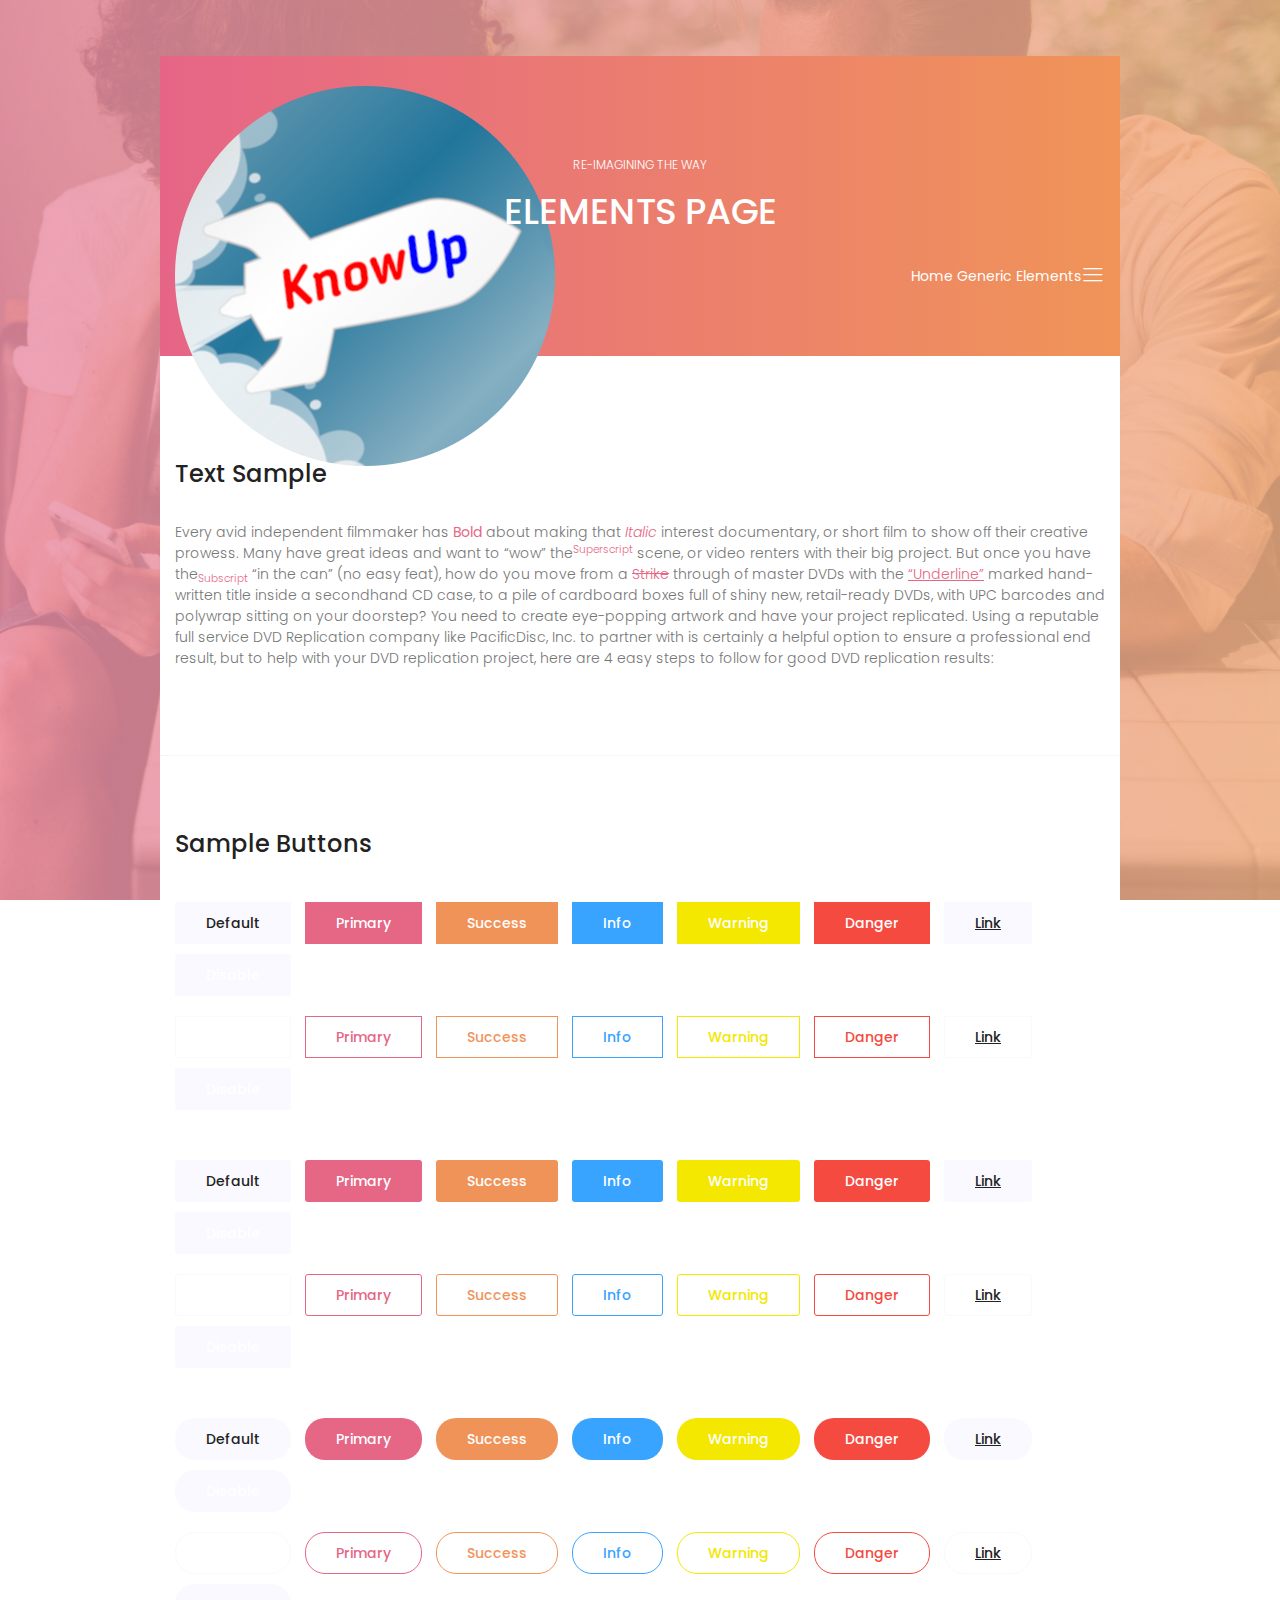
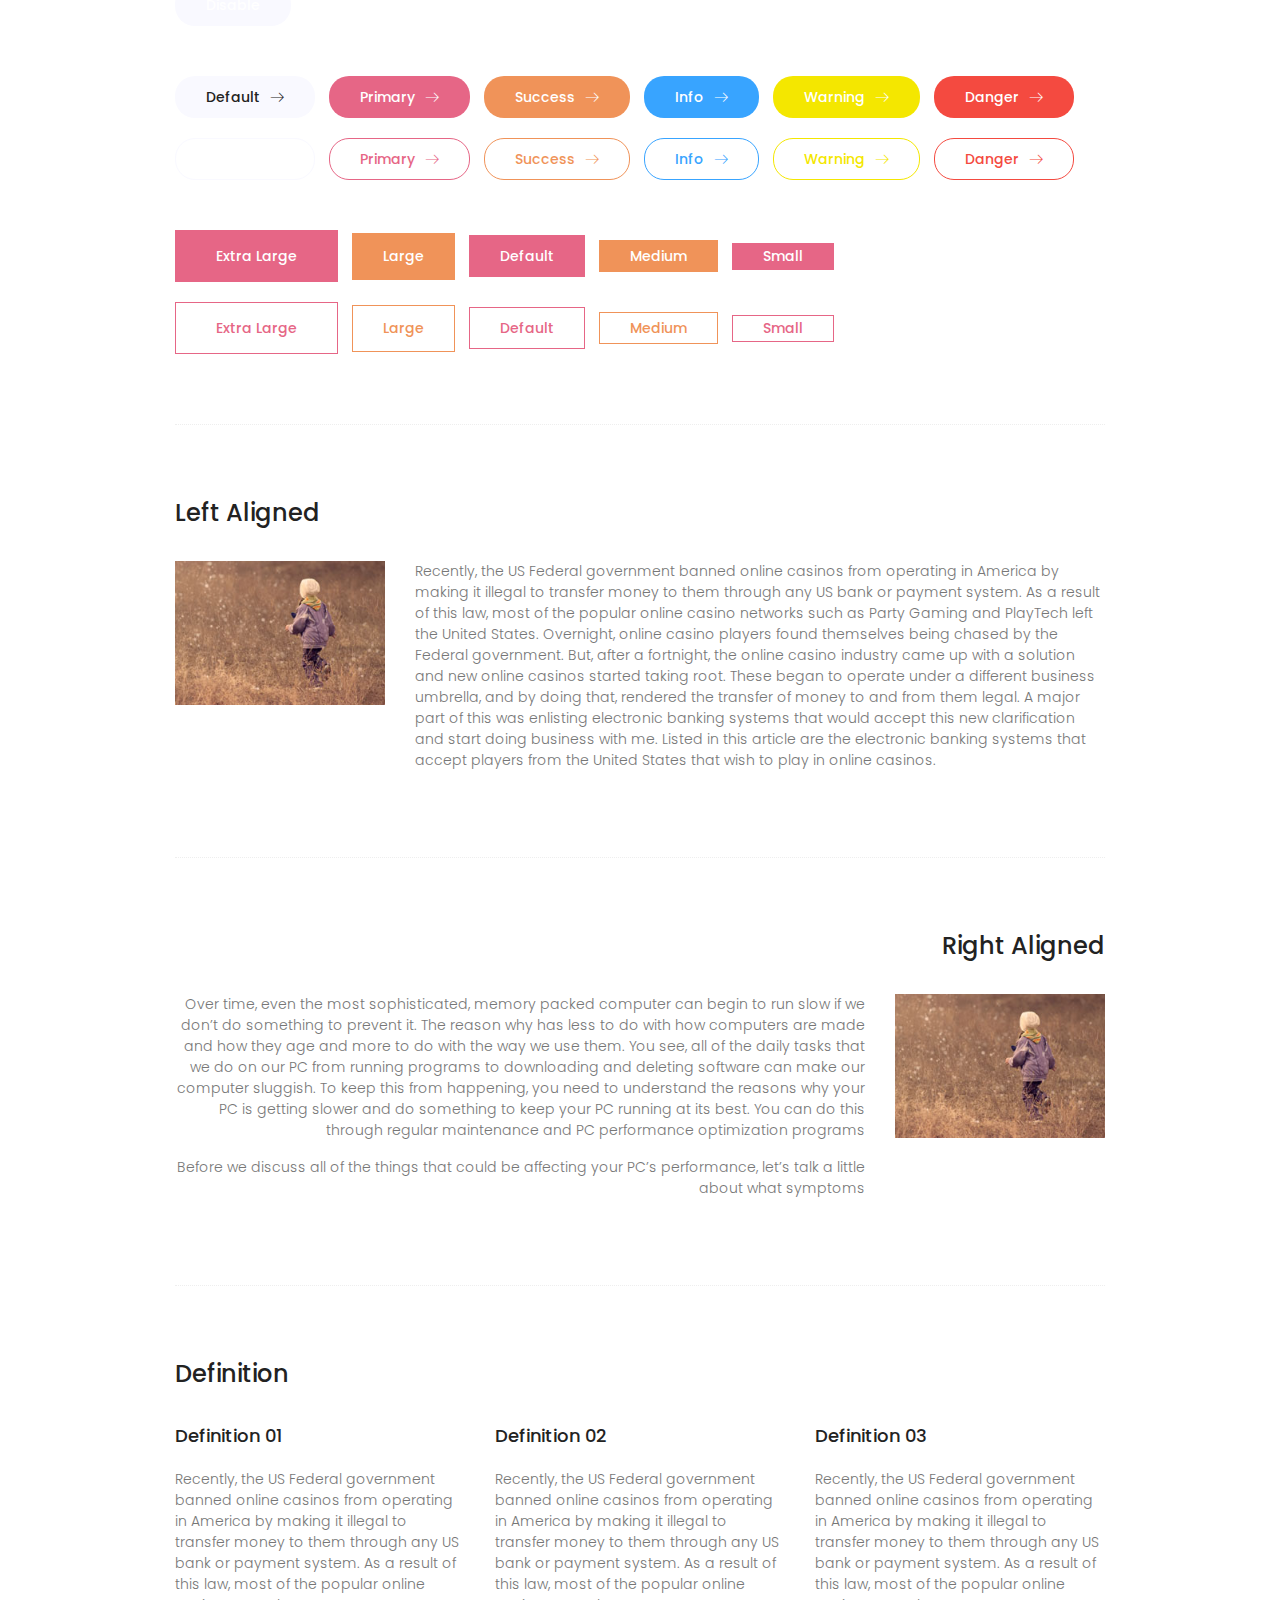
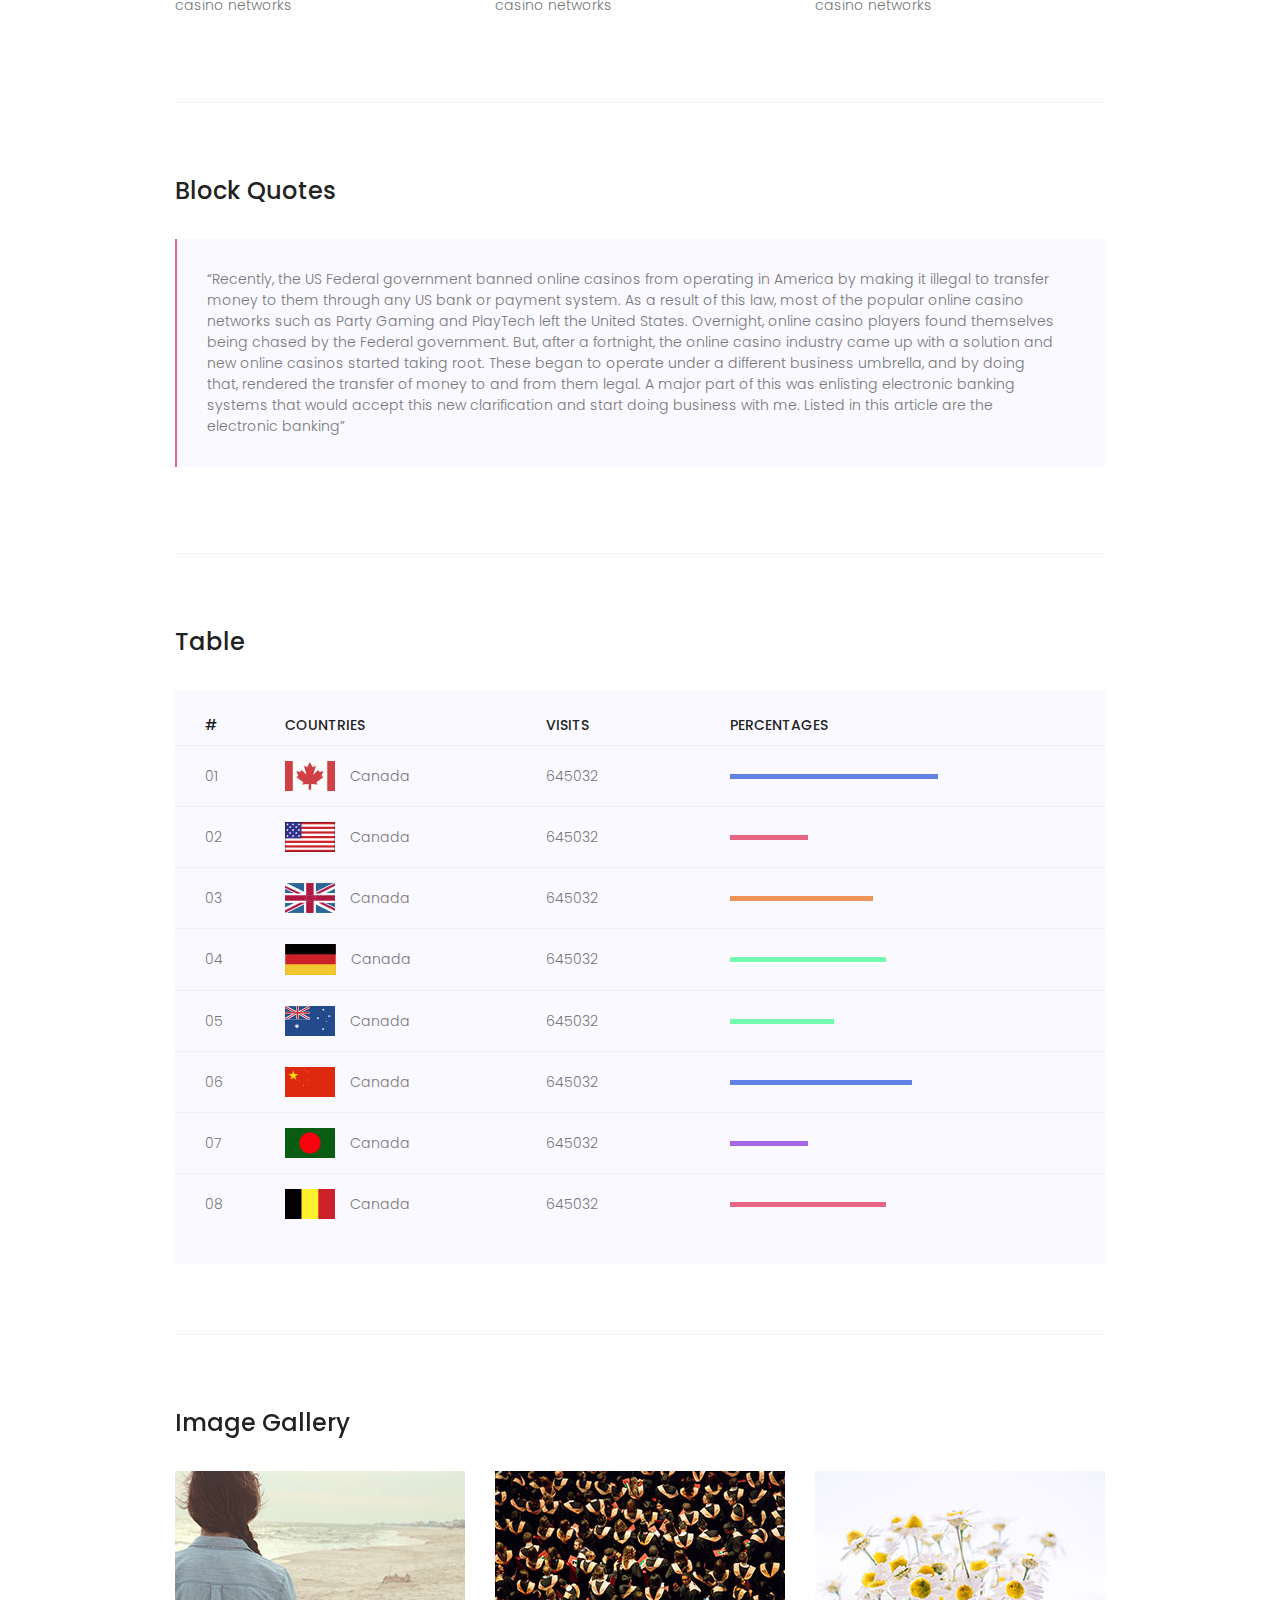
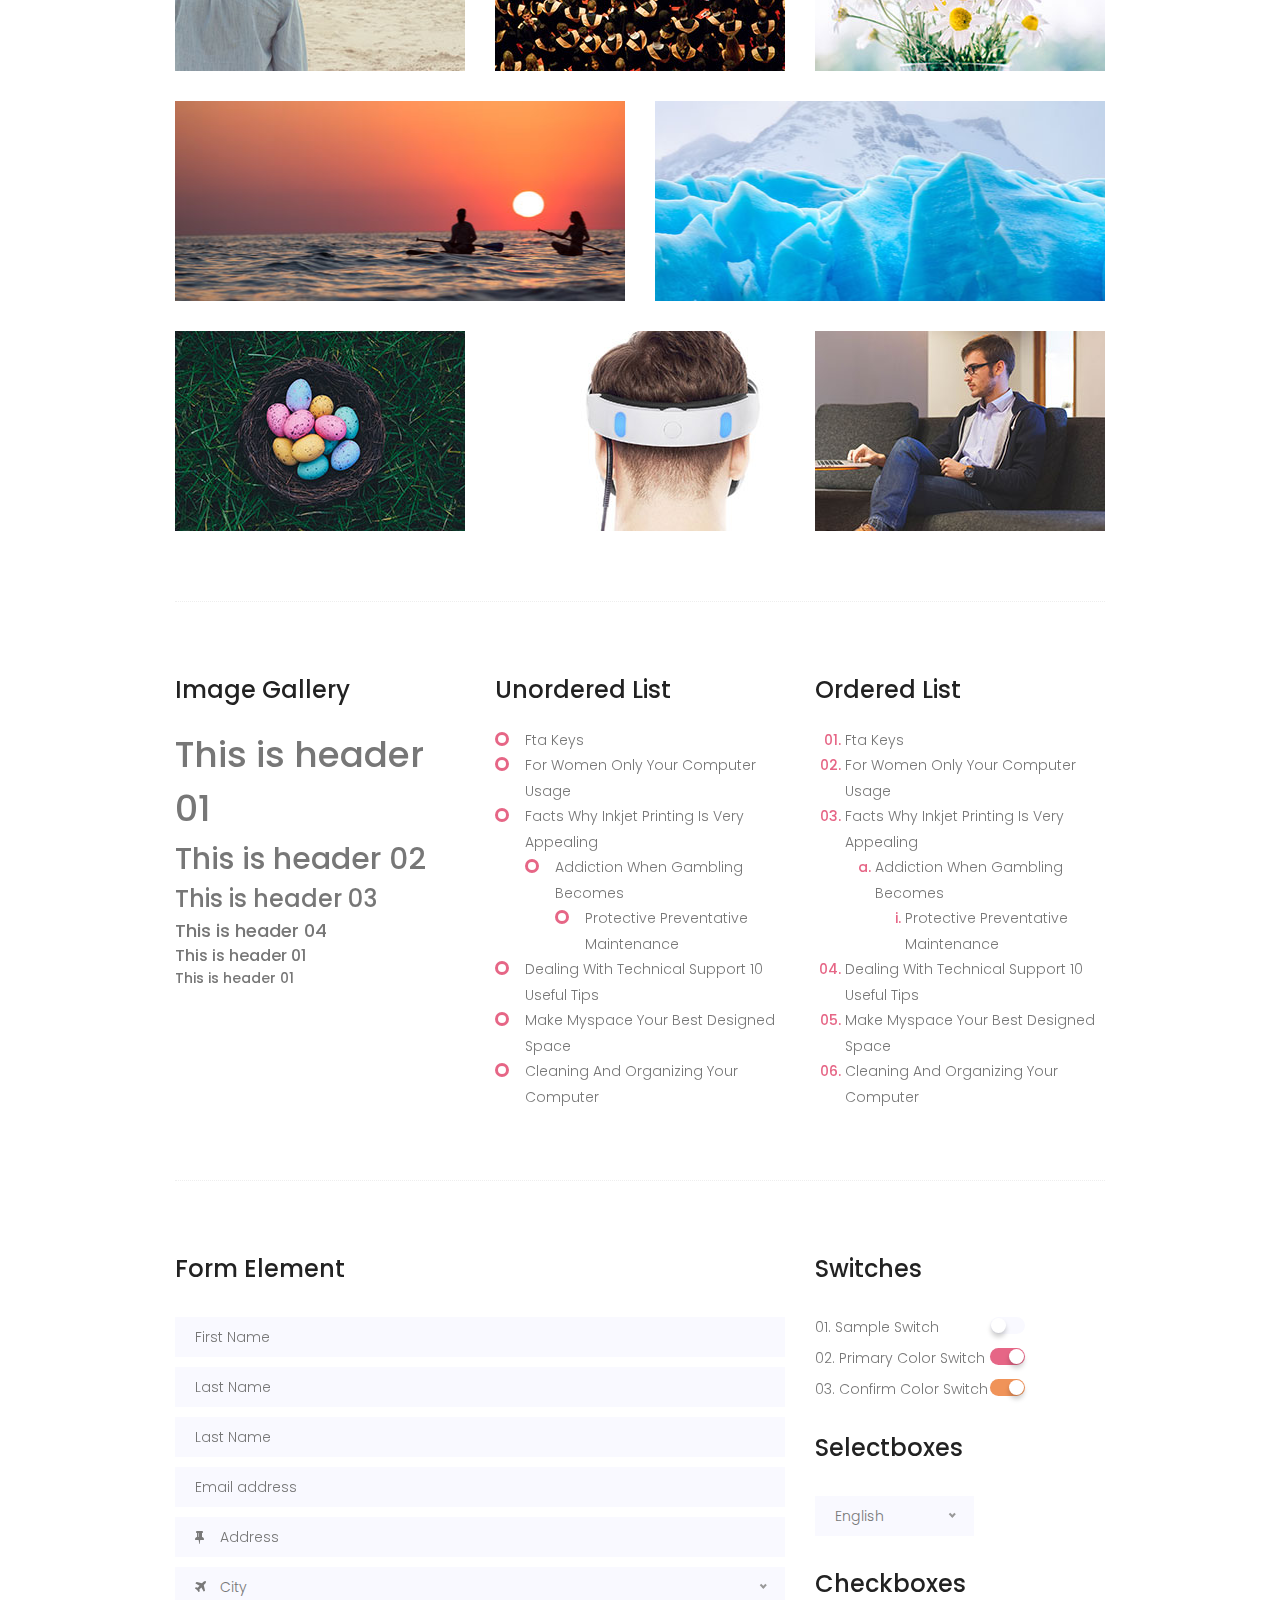
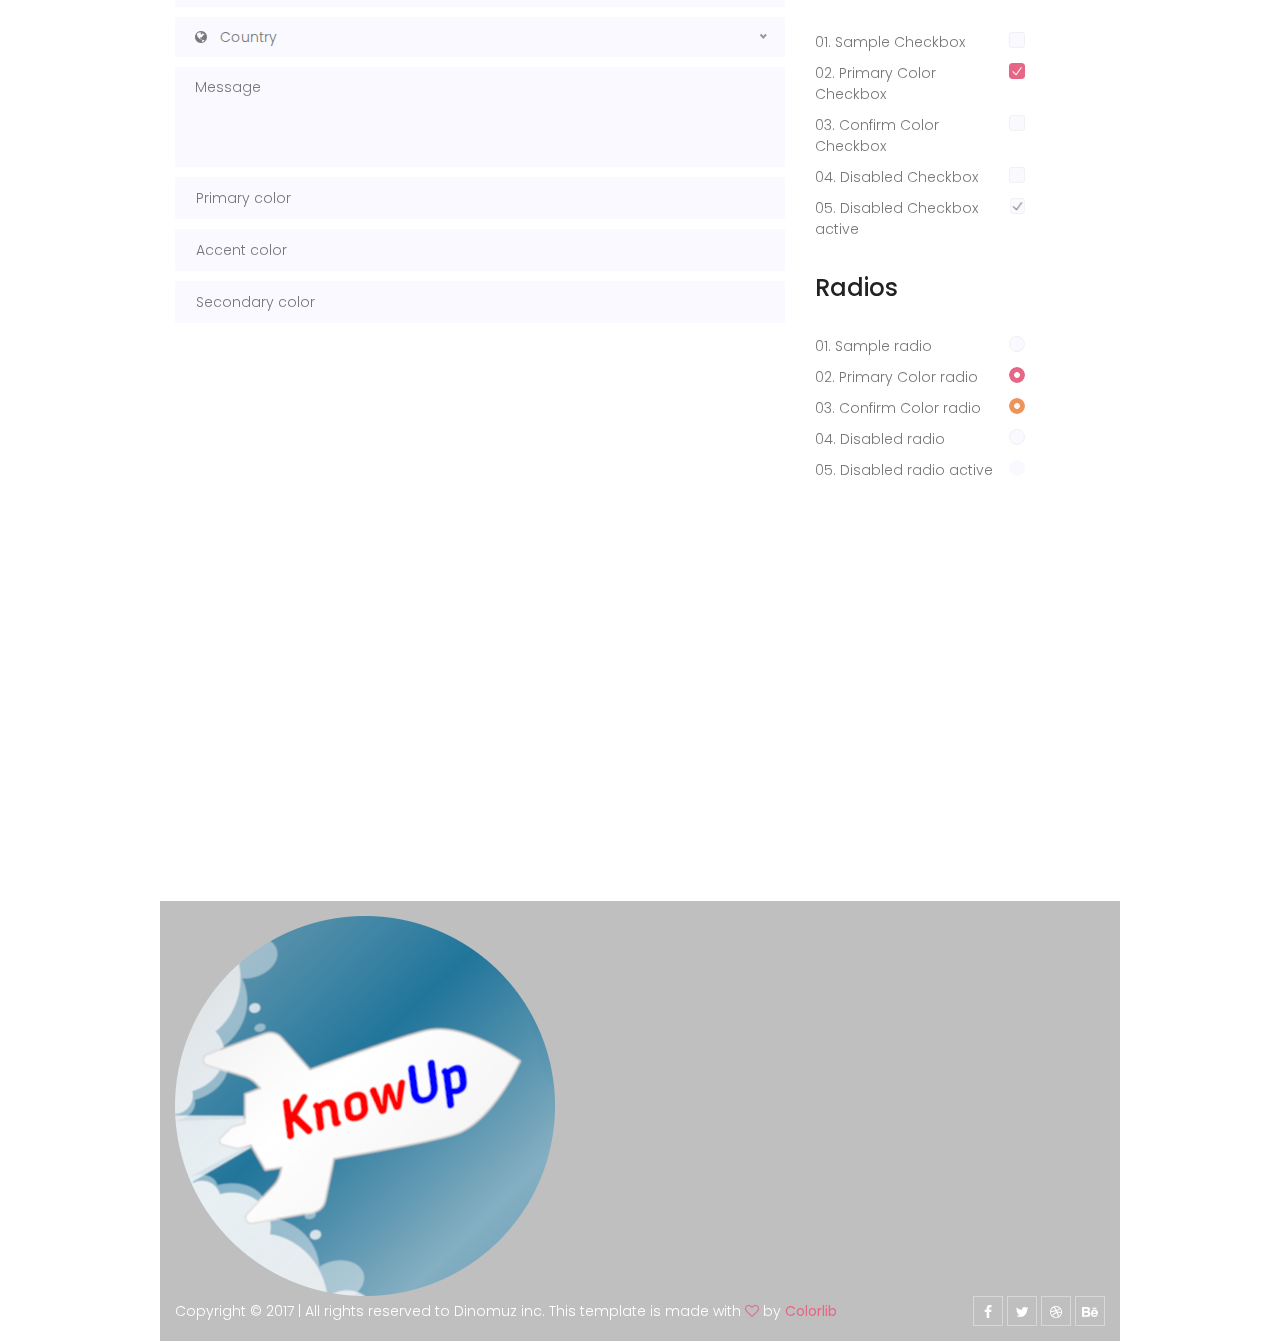
<file: elements.html>
<!DOCTYPE html>
<html lang="zxx" class="no-js">
	<head>
		<!-- Mobile Specific Meta -->
		<meta name="viewport" content="width=device-width, initial-scale=1, shrink-to-fit=no">
		<!-- Favicon-->
		<link rel="shortcut icon" href="img/fav.png">
		<!-- Author Meta -->
		<meta name="author" content="CodePixar">
		<!-- Meta Description -->
		<meta name="description" content="">
		<!-- Meta Keyword -->
		<meta name="keywords" content="">
		<!-- meta character set -->
		<meta charset="UTF-8">
		<!-- Site Title -->
		<title>Dinomuz</title>
		<link href="https://fonts.googleapis.com/css?family=Poppins:300,500,600" rel="stylesheet">
		<!--
		CSS
		============================================= -->
		<link rel="stylesheet" href="css/linearicons.css">
		<link rel="stylesheet" href="css/owl.carousel.css">
		<link rel="stylesheet" href="css/font-awesome.min.css">
		<link rel="stylesheet" href="css/nice-select.css">
		<link rel="stylesheet" href="css/magnific-popup.css">
		<link rel="stylesheet" href="css/bootstrap.css">
		<link rel="stylesheet" href="css/main.css">
	</head>
	<body>
		<div class="main-wrapper-first">
			<header>
				<div class="container">
					<div class="header-wrap">
						<div class="header-top d-flex justify-content-between align-items-center">
							<div class="logo">
								<a href="index.html"><img src="img/logo.png" alt=""></a>
							</div>
							<div class="main-menubar d-flex align-items-center">
								<nav class="hide">
									<a href="index.html">Home</a>
									<a href="generic.html">Generic</a>
									<a href="elements.html">Elements</a>
								</nav>
								<div class="menu-bar"><span class="lnr lnr-menu"></span></div>
							</div>
						</div>
					</div>
				</div>
			</header>
			<div class="banner-area">
				<div class="container">
					<div class="row justify-content-center generic-height align-items-center">
						<div class="col-lg-8">
							<div class="banner-content text-center">
								<span class="text-white top text-uppercase">Re-imagining the way</span>
								<h1 class="text-white text-uppercase">Elements Page</h1>
							</div>
						</div>
					</div>
				</div>
			</div>
			<!-- Start Sample Area -->
			<section class="sample-text-area">
				<div class="container">
					<h3 class="text-heading">Text Sample</h3>
					<p class="sample-text">
						Every avid independent filmmaker has <b>Bold</b> about making that <i>Italic</i> interest documentary, or short film to show off their creative prowess. Many have great ideas and want to “wow” the<sup>Superscript</sup> scene, or video renters with their big project.  But once you have the<sub>Subscript</sub> “in the can” (no easy feat), how do you move from a <del>Strike</del> through of master DVDs with the <u>“Underline”</u> marked hand-written title inside a secondhand CD case, to a pile of cardboard boxes full of shiny new, retail-ready DVDs, with UPC barcodes and polywrap sitting on your doorstep?  You need to create eye-popping artwork and have your project replicated. Using a reputable full service DVD Replication company like PacificDisc, Inc. to partner with is certainly a helpful option to ensure a professional end result, but to help with your DVD replication project, here are 4 easy steps to follow for good DVD replication results:
					</p>
				</div>
			</section>
			<!-- End Sample Area -->
			<!-- Start Button -->
			<section class="button-area">
				<div class="container border-top-generic">
					<h3 class="text-heading">Sample Buttons</h3>
					<div class="button-group-area">
						<a href="#" class="genric-btn default">Default</a>
						<a href="#" class="genric-btn primary">Primary</a>
						<a href="#" class="genric-btn success">Success</a>
						<a href="#" class="genric-btn info">Info</a>
						<a href="#" class="genric-btn warning">Warning</a>
						<a href="#" class="genric-btn danger">Danger</a>
						<a href="#" class="genric-btn link">Link</a>
						<a href="#" class="genric-btn disable">Disable</a>
					</div>
					<div class="button-group-area mt-10">
						<a href="#" class="genric-btn default-border">Default</a>
						<a href="#" class="genric-btn primary-border">Primary</a>
						<a href="#" class="genric-btn success-border">Success</a>
						<a href="#" class="genric-btn info-border">Info</a>
						<a href="#" class="genric-btn warning-border">Warning</a>
						<a href="#" class="genric-btn danger-border">Danger</a>
						<a href="#" class="genric-btn link-border">Link</a>
						<a href="#" class="genric-btn disable">Disable</a>
					</div>
					<div class="button-group-area mt-40">
						<a href="#" class="genric-btn default radius">Default</a>
						<a href="#" class="genric-btn primary radius">Primary</a>
						<a href="#" class="genric-btn success radius">Success</a>
						<a href="#" class="genric-btn info radius">Info</a>
						<a href="#" class="genric-btn warning radius">Warning</a>
						<a href="#" class="genric-btn danger radius">Danger</a>
						<a href="#" class="genric-btn link radius">Link</a>
						<a href="#" class="genric-btn disable radius">Disable</a>
					</div>
					<div class="button-group-area mt-10">
						<a href="#" class="genric-btn default-border radius">Default</a>
						<a href="#" class="genric-btn primary-border radius">Primary</a>
						<a href="#" class="genric-btn success-border radius">Success</a>
						<a href="#" class="genric-btn info-border radius">Info</a>
						<a href="#" class="genric-btn warning-border radius">Warning</a>
						<a href="#" class="genric-btn danger-border radius">Danger</a>
						<a href="#" class="genric-btn link-border radius">Link</a>
						<a href="#" class="genric-btn disable radius">Disable</a>
					</div>
					<div class="button-group-area mt-40">
						<a href="#" class="genric-btn default circle">Default</a>
						<a href="#" class="genric-btn primary circle">Primary</a>
						<a href="#" class="genric-btn success circle">Success</a>
						<a href="#" class="genric-btn info circle">Info</a>
						<a href="#" class="genric-btn warning circle">Warning</a>
						<a href="#" class="genric-btn danger circle">Danger</a>
						<a href="#" class="genric-btn link circle">Link</a>
						<a href="#" class="genric-btn disable circle">Disable</a>
					</div>
					<div class="button-group-area mt-10">
						<a href="#" class="genric-btn default-border circle">Default</a>
						<a href="#" class="genric-btn primary-border circle">Primary</a>
						<a href="#" class="genric-btn success-border circle">Success</a>
						<a href="#" class="genric-btn info-border circle">Info</a>
						<a href="#" class="genric-btn warning-border circle">Warning</a>
						<a href="#" class="genric-btn danger-border circle">Danger</a>
						<a href="#" class="genric-btn link-border circle">Link</a>
						<a href="#" class="genric-btn disable circle">Disable</a>
					</div>
					<div class="button-group-area mt-40">
						<a href="#" class="genric-btn default circle arrow">Default<span class="lnr lnr-arrow-right"></span></a>
						<a href="#" class="genric-btn primary circle arrow">Primary<span class="lnr lnr-arrow-right"></span></a>
						<a href="#" class="genric-btn success circle arrow">Success<span class="lnr lnr-arrow-right"></span></a>
						<a href="#" class="genric-btn info circle arrow">Info<span class="lnr lnr-arrow-right"></span></a>
						<a href="#" class="genric-btn warning circle arrow">Warning<span class="lnr lnr-arrow-right"></span></a>
						<a href="#" class="genric-btn danger circle arrow">Danger<span class="lnr lnr-arrow-right"></span></a>
					</div>
					<div class="button-group-area mt-10">
						<a href="#" class="genric-btn default-border circle arrow">Default<span class="lnr lnr-arrow-right"></span></a>
						<a href="#" class="genric-btn primary-border circle arrow">Primary<span class="lnr lnr-arrow-right"></span></a>
						<a href="#" class="genric-btn success-border circle arrow">Success<span class="lnr lnr-arrow-right"></span></a>
						<a href="#" class="genric-btn info-border circle arrow">Info<span class="lnr lnr-arrow-right"></span></a>
						<a href="#" class="genric-btn warning-border circle arrow">Warning<span class="lnr lnr-arrow-right"></span></a>
						<a href="#" class="genric-btn danger-border circle arrow">Danger<span class="lnr lnr-arrow-right"></span></a>
					</div>
					<div class="button-group-area mt-40">
						<a href="#" class="genric-btn primary e-large">Extra Large</a>
						<a href="#" class="genric-btn success large">Large</a>
						<a href="#" class="genric-btn primary">Default</a>
						<a href="#" class="genric-btn success medium">Medium</a>
						<a href="#" class="genric-btn primary small">Small</a>
					</div>
					<div class="button-group-area mt-10">
						<a href="#" class="genric-btn primary-border e-large">Extra Large</a>
						<a href="#" class="genric-btn success-border large">Large</a>
						<a href="#" class="genric-btn primary-border">Default</a>
						<a href="#" class="genric-btn success-border medium">Medium</a>
						<a href="#" class="genric-btn primary-border small">Small</a>
					</div>
				</div>
			</section>
			<!-- End Button -->
			<!-- Start Align Area -->
			<div class="white-bg">
				<div class="container">
					<div class="section-top-border">
						<h3 class="mb-30">Left Aligned</h3>
						<div class="row">
							<div class="col-md-3">
								<img src="img/d.jpg" alt="" class="img-fluid">
							</div>
							<div class="col-md-9 mt-sm-20">
								<p>Recently, the US Federal government banned online casinos from operating in America by making it illegal to transfer money to them through any US bank or payment system. As a result of this law, most of the popular online casino networks such as Party Gaming and PlayTech left the United States. Overnight, online casino players found themselves being chased by the Federal government. But, after a fortnight, the online casino industry came up with a solution and new online casinos started taking root. These began to operate under a different business umbrella, and by doing that, rendered the transfer of money to and from them legal. A major part of this was enlisting electronic banking systems that would accept this new clarification and start doing business with me. Listed in this article are the electronic banking systems that accept players from the United States that wish to play in online casinos.</p>
							</div>
						</div>
					</div>
					<div class="section-top-border text-right">
						<h3 class="mb-30">Right Aligned</h3>
						<div class="row">
							<div class="col-md-9">
								<p class="text-right">Over time, even the most sophisticated, memory packed computer can begin to run slow if we don’t do something to prevent it. The reason why has less to do with how computers are made and how they age and more to do with the way we use them. You see, all of the daily tasks that we do on our PC from running programs to downloading and deleting software can make our computer sluggish. To keep this from happening, you need to understand the reasons why your PC is getting slower and do something to keep your PC running at its best. You can do this through regular maintenance and PC performance optimization programs</p>
								<p class="text-right">Before we discuss all of the things that could be affecting your PC’s performance, let’s talk a little about what symptoms</p>
							</div>
							<div class="col-md-3">
								<img src="img/d.jpg" alt="" class="img-fluid">
							</div>
						</div>
					</div>
					<div class="section-top-border">
						<h3 class="mb-30">Definition</h3>
						<div class="row">
							<div class="col-md-4">
								<div class="single-defination">
									<h4 class="mb-20">Definition 01</h4>
									<p>Recently, the US Federal government banned online casinos from operating in America by making it illegal to transfer money to them through any US bank or payment system. As a result of this law, most of the popular online casino networks</p>
								</div>
							</div>
							<div class="col-md-4">
								<div class="single-defination">
									<h4 class="mb-20">Definition 02</h4>
									<p>Recently, the US Federal government banned online casinos from operating in America by making it illegal to transfer money to them through any US bank or payment system. As a result of this law, most of the popular online casino networks</p>
								</div>
							</div>
							<div class="col-md-4">
								<div class="single-defination">
									<h4 class="mb-20">Definition 03</h4>
									<p>Recently, the US Federal government banned online casinos from operating in America by making it illegal to transfer money to them through any US bank or payment system. As a result of this law, most of the popular online casino networks</p>
								</div>
							</div>
						</div>
					</div>
					<div class="section-top-border">
						<h3 class="mb-30">Block Quotes</h3>
						<div class="row">
							<div class="col-lg-12">
								<blockquote class="generic-blockquote">
									“Recently, the US Federal government banned online casinos from operating in America by making it illegal to transfer money to them through any US bank or payment system. As a result of this law, most of the popular online casino networks such as Party Gaming and PlayTech left the United States. Overnight, online casino players found themselves being chased by the Federal government. But, after a fortnight, the online casino industry came up with a solution and new online casinos started taking root. These began to operate under a different business umbrella, and by doing that, rendered the transfer of money to and from them legal. A major part of this was enlisting electronic banking systems that would accept this new clarification and start doing business with me. Listed in this article are the electronic banking”
								</blockquote>
							</div>
						</div>
					</div>
					<div class="section-top-border">
						<h3 class="mb-30">Table</h3>
						<div class="progress-table-wrap">
							<div class="progress-table">
								<div class="table-head">
									<div class="serial">#</div>
									<div class="country">Countries</div>
									<div class="visit">Visits</div>
									<div class="percentage">Percentages</div>
								</div>
								<div class="table-row">
									<div class="serial">01</div>
									<div class="country"> <img src="img/f1.jpg" alt="flag">Canada</div>
									<div class="visit">645032</div>
									<div class="percentage">
										<div class="progress">
											<div class="progress-bar color-1" role="progressbar" style="width: 80%" aria-valuenow="80" aria-valuemin="0" aria-valuemax="100"></div>
										</div>
									</div>
								</div>
								<div class="table-row">
									<div class="serial">02</div>
									<div class="country"> <img src="img/f2.jpg" alt="flag">Canada</div>
									<div class="visit">645032</div>
									<div class="percentage">
										<div class="progress">
											<div class="progress-bar color-2" role="progressbar" style="width: 30%" aria-valuenow="30" aria-valuemin="0" aria-valuemax="100"></div>
										</div>
									</div>
								</div>
								<div class="table-row">
									<div class="serial">03</div>
									<div class="country"> <img src="img/f3.jpg" alt="flag">Canada</div>
									<div class="visit">645032</div>
									<div class="percentage">
										<div class="progress">
											<div class="progress-bar color-3" role="progressbar" style="width: 55%" aria-valuenow="55" aria-valuemin="0" aria-valuemax="100"></div>
										</div>
									</div>
								</div>
								<div class="table-row">
									<div class="serial">04</div>
									<div class="country"> <img src="img/f4.jpg" alt="flag">Canada</div>
									<div class="visit">645032</div>
									<div class="percentage">
										<div class="progress">
											<div class="progress-bar color-4" role="progressbar" style="width: 60%" aria-valuenow="60" aria-valuemin="0" aria-valuemax="100"></div>
										</div>
									</div>
								</div>
								<div class="table-row">
									<div class="serial">05</div>
									<div class="country"> <img src="img/f5.jpg" alt="flag">Canada</div>
									<div class="visit">645032</div>
									<div class="percentage">
										<div class="progress">
											<div class="progress-bar color-5" role="progressbar" style="width: 40%" aria-valuenow="40" aria-valuemin="0" aria-valuemax="100"></div>
										</div>
									</div>
								</div>
								<div class="table-row">
									<div class="serial">06</div>
									<div class="country"> <img src="img/f6.jpg" alt="flag">Canada</div>
									<div class="visit">645032</div>
									<div class="percentage">
										<div class="progress">
											<div class="progress-bar color-6" role="progressbar" style="width: 70%" aria-valuenow="70" aria-valuemin="0" aria-valuemax="100"></div>
										</div>
									</div>
								</div>
								<div class="table-row">
									<div class="serial">07</div>
									<div class="country"> <img src="img/f7.jpg" alt="flag">Canada</div>
									<div class="visit">645032</div>
									<div class="percentage">
										<div class="progress">
											<div class="progress-bar color-7" role="progressbar" style="width: 30%" aria-valuenow="30" aria-valuemin="0" aria-valuemax="100"></div>
										</div>
									</div>
								</div>
								<div class="table-row">
									<div class="serial">08</div>
									<div class="country"> <img src="img/f8.jpg" alt="flag">Canada</div>
									<div class="visit">645032</div>
									<div class="percentage">
										<div class="progress">
											<div class="progress-bar color-8" role="progressbar" style="width: 60%" aria-valuenow="60" aria-valuemin="0" aria-valuemax="100"></div>
										</div>
									</div>
								</div>
							</div>
						</div>
					</div>
					<div class="section-top-border">
						<h3>Image Gallery</h3>
						<div class="row gallery-item">
							<div class="col-md-4">
								<a href="img/g1.jpg" class="img-pop-up"><div class="single-gallery-image" style="background: url(img/g1.jpg);"></div></a>
							</div>
							<div class="col-md-4">
								<a href="img/g2.jpg" class="img-pop-up"><div class="single-gallery-image" style="background: url(img/g2.jpg);"></div></a>
							</div>
							<div class="col-md-4">
								<a href="img/g3.jpg" class="img-pop-up"><div class="single-gallery-image" style="background: url(img/g3.jpg);"></div></a>
							</div>
							<div class="col-md-6">
								<a href="img/g4.jpg" class="img-pop-up"><div class="single-gallery-image" style="background: url(img/g4.jpg);"></div></a>
							</div>
							<div class="col-md-6">
								<a href="img/g5.jpg" class="img-pop-up"><div class="single-gallery-image" style="background: url(img/g5.jpg);"></div></a>
							</div>
							<div class="col-md-4">
								<a href="img/g6.jpg" class="img-pop-up"><div class="single-gallery-image" style="background: url(img/g6.jpg);"></div></a>
							</div>
							<div class="col-md-4">
								<a href="img/g7.jpg" class="img-pop-up"><div class="single-gallery-image" style="background: url(img/g7.jpg);"></div></a>
							</div>
							<div class="col-md-4">
								<a href="img/g8.jpg" class="img-pop-up"><div class="single-gallery-image" style="background: url(img/g8.jpg);"></div></a>
							</div>
						</div>
					</div>
					<div class="section-top-border">
						<div class="row">
							<div class="col-md-4">
								<h3 class="mb-20">Image Gallery</h3>
								<div class="typography">
									<h1>This is header 01</h1>
									<h2>This is header 02</h2>
									<h3>This is header 03</h3>
									<h4>This is header 04</h4>
									<h5>This is header 01</h5>
									<h6>This is header 01</h6>
								</div>
							</div>
							<div class="col-md-4 mt-sm-30">
								<h3 class="mb-20">Unordered List</h3>
								<div class="">
									<ul class="unordered-list">
										<li>Fta Keys</li>
										<li>For Women Only Your Computer Usage</li>
										<li>Facts Why Inkjet Printing Is Very Appealing
											<ul>
												<li>Addiction When Gambling Becomes
													<ul>
														<li>Protective Preventative Maintenance</li>
													</ul>
												</li>
											</ul>
										</li>
										<li>Dealing With Technical Support 10 Useful Tips</li>
										<li>Make Myspace Your Best Designed Space</li>
										<li>Cleaning And Organizing Your Computer</li>
									</ul>
								</div>
							</div>
							<div class="col-md-4 mt-sm-30">
								<h3 class="mb-20">Ordered List</h3>
								<div class="">
									<ol class="ordered-list">
										<li><span>Fta Keys</span></li>
										<li><span>For Women Only Your Computer Usage</span></li>
										<li><span>Facts Why Inkjet Printing Is Very Appealing</span>
										<ol class="ordered-list-alpha">
											<li><span>Addiction When Gambling Becomes</span>
											<ol class="ordered-list-roman">
												<li><span>Protective Preventative Maintenance</span></li>
											</ol>
										</li>
									</ol>
								</li>
								<li><span>Dealing With Technical Support 10 Useful Tips</span></li>
								<li><span>Make Myspace Your Best Designed Space</span></li>
								<li><span>Cleaning And Organizing Your Computer</span></li>
							</ol>
						</div>
					</div>
				</div>
			</div>
			<div class="section-top-border">
				<div class="row">
					<div class="col-lg-8 col-md-8">
						<h3 class="mb-30">Form Element</h3>
						<form action="#">
							<div class="mt-10">
								<input type="text" name="first_name" placeholder="First Name" onfocus="this.placeholder = ''" onblur="this.placeholder = 'First Name'" required class="single-input">
							</div>
							<div class="mt-10">
								<input type="text" name="last_name" placeholder="Last Name" onfocus="this.placeholder = ''" onblur="this.placeholder = 'Last Name'" required class="single-input">
							</div>
							<div class="mt-10">
								<input type="text" name="last_name" placeholder="Last Name" onfocus="this.placeholder = ''" onblur="this.placeholder = 'Last Name'" required class="single-input">
							</div>
							<div class="mt-10">
								<input type="email" name="EMAIL" placeholder="Email address" onfocus="this.placeholder = ''" onblur="this.placeholder = 'Email address'" required class="single-input">
							</div>
							<div class="input-group-icon mt-10">
								<div class="icon"><i class="fa fa-thumb-tack" aria-hidden="true"></i></div>
								<input type="text" name="address" placeholder="Address" onfocus="this.placeholder = ''" onblur="this.placeholder = 'Address'" required class="single-input">
							</div>
							<div class="input-group-icon mt-10">
								<div class="icon"><i class="fa fa-plane" aria-hidden="true"></i></div>
								<div class="form-select">
									<select>
										<option value="1">City</option>
										<option value="1">Dhaka</option>
										<option value="1">Dilli</option>
										<option value="1">Newyork</option>
										<option value="1">Islamabad</option>
									</select>
								</div>
							</div>
							<div class="input-group-icon mt-10">
								<div class="icon"><i class="fa fa-globe" aria-hidden="true"></i></div>
								<div class="form-select">
									<select>
										<option value="1">Country</option>
										<option value="1">Bangladesh</option>
										<option value="1">India</option>
										<option value="1">England</option>
										<option value="1">Srilanka</option>
									</select>
								</div>
							</div>

							<div class="mt-10">
								<textarea class="single-textarea" placeholder="Message" onfocus="this.placeholder = ''" onblur="this.placeholder = 'Message'" required></textarea>
							</div>
							<!-- For Gradient Border Use -->
							<!-- <div class="mt-10">
										<div class="primary-input">
													<input id="primary-input" type="text" name="first_name" placeholder="Primary color" onfocus="this.placeholder = ''" onblur="this.placeholder = 'Primary color'">
													<label for="primary-input"></label>
										</div>
							</div> -->
							<div class="mt-10">
								<input type="text" name="first_name" placeholder="Primary color" onfocus="this.placeholder = ''" onblur="this.placeholder = 'Primary color'" required class="single-input-primary">
							</div>
							<div class="mt-10">
								<input type="text" name="first_name" placeholder="Accent color" onfocus="this.placeholder = ''" onblur="this.placeholder = 'Accent color'" required class="single-input-accent">
							</div>
							<div class="mt-10">
								<input type="text" name="first_name" placeholder="Secondary color" onfocus="this.placeholder = ''" onblur="this.placeholder = 'Secondary color'" required class="single-input-secondary">
							</div>
						</form>
					</div>
					<div class="col-lg-3 col-md-4 mt-sm-30">
						<div class="single-element-widget">
							<h3 class="mb-30">Switches</h3>
							<div class="switch-wrap d-flex justify-content-between">
								<p>01. Sample Switch</p>
								<div class="primary-switch">
									<input type="checkbox" id="default-switch">
									<label for="default-switch"></label>
								</div>
							</div>
							<div class="switch-wrap d-flex justify-content-between">
								<p>02. Primary Color Switch</p>
								<div class="primary-switch">
									<input type="checkbox" id="primary-switch" checked>
									<label for="primary-switch"></label>
								</div>
							</div>
							<div class="switch-wrap d-flex justify-content-between">
								<p>03. Confirm Color Switch</p>
								<div class="confirm-switch">
									<input type="checkbox" id="confirm-switch" checked>
									<label for="confirm-switch"></label>
								</div>
							</div>
						</div>
						<div class="single-element-widget mt-30">
							<h3 class="mb-30">Selectboxes</h3>
							<div class="default-select">
								<select>
									<option value="1">English</option>
									<option value="1">Spanish</option>
									<option value="1">Arabic</option>
									<option value="1">Portuguise</option>
									<option value="1">Bengali</option>
								</select>
							</div>
						</div>
						<div class="single-element-widget mt-30">
							<h3 class="mb-30">Checkboxes</h3>
							<div class="switch-wrap d-flex justify-content-between">
								<p>01. Sample Checkbox</p>
								<div class="primary-checkbox">
									<input type="checkbox" id="default-checkbox">
									<label for="default-checkbox"></label>
								</div>
							</div>
							<div class="switch-wrap d-flex justify-content-between">
								<p>02. Primary Color Checkbox</p>
								<div class="primary-checkbox">
									<input type="checkbox" id="primary-checkbox" checked>
									<label for="primary-checkbox"></label>
								</div>
							</div>
							<div class="switch-wrap d-flex justify-content-between">
								<p>03. Confirm Color Checkbox</p>
								<div class="confirm-checkbox">
									<input type="checkbox" id="confirm-checkbox">
									<label for="confirm-checkbox"></label>
								</div>
							</div>
							<div class="switch-wrap d-flex justify-content-between">
								<p>04. Disabled Checkbox</p>
								<div class="disabled-checkbox">
									<input type="checkbox" id="disabled-checkbox" disabled>
									<label for="disabled-checkbox"></label>
								</div>
							</div>
							<div class="switch-wrap d-flex justify-content-between">
								<p>05. Disabled Checkbox active</p>
								<div class="disabled-checkbox">
									<input type="checkbox" id="disabled-checkbox-active" checked disabled>
									<label for="disabled-checkbox-active"></label>
								</div>
							</div>
						</div>
						<div class="single-element-widget mt-30">
							<h3 class="mb-30">Radios</h3>
							<div class="switch-wrap d-flex justify-content-between">
								<p>01. Sample radio</p>
								<div class="primary-radio">
									<input type="checkbox" id="default-radio">
									<label for="default-radio"></label>
								</div>
							</div>
							<div class="switch-wrap d-flex justify-content-between">
								<p>02. Primary Color radio</p>
								<div class="primary-radio">
									<input type="checkbox" id="primary-radio" checked>
									<label for="primary-radio"></label>
								</div>
							</div>
							<div class="switch-wrap d-flex justify-content-between">
								<p>03. Confirm Color radio</p>
								<div class="confirm-radio">
									<input type="checkbox" id="confirm-radio" checked>
									<label for="confirm-radio"></label>
								</div>
							</div>
							<div class="switch-wrap d-flex justify-content-between">
								<p>04. Disabled radio</p>
								<div class="disabled-radio">
									<input type="checkbox" id="disabled-radio" disabled>
									<label for="disabled-radio"></label>
								</div>
							</div>
							<div class="switch-wrap d-flex justify-content-between">
								<p>05. Disabled radio active</p>
								<div class="disabled-radio">
									<input type="checkbox" id="disabled-radio-active" checked disabled>
									<label for="disabled-radio-active"></label>
								</div>
							</div>
						</div>
					</div>
				</div>
			</div>
		</div>
	</div>

		<!-- End Align Area -->
		<!-- Start Footer Widget Area -->
		<section class="footer-widget-area">
			<div class="container">
				<div class="row">
					<div class="col-md-4">
						<div class="single-widget d-flex flex-wrap justify-content-between">
							<div class="icon d-flex align-items-center justify-content-center">
								<span class="lnr lnr-pushpin"></span>
							</div>
							<div class="desc">
								<h6 class="title text-uppercase">Address</h6>
								<p>56/8, panthapath, west <br> dhanmondi, kalabagan, <br>Dhaka - 1205</p>
							</div>
						</div>
					</div>
					<div class="col-md-4">
						<div class="single-widget d-flex flex-wrap justify-content-between">
							<div class="icon d-flex align-items-center justify-content-center">
								<span class="lnr lnr-earth"></span>
							</div>
							<div class="desc">
								<h6 class="title text-uppercase">Email Address</h6>
								<div class="contact">
									<a href="mailto:info@dataarc.com">info@dataarc.com</a> <br>
									<a href="mailto:support@dataarc.com">support@dataarc.com</a>
								</div>
							</div>
						</div>
					</div>
					<div class="col-md-4">
						<div class="single-widget d-flex flex-wrap justify-content-between">
							<div class="icon d-flex align-items-center justify-content-center">
								<span class="lnr lnr-phone"></span>
							</div>
							<div class="desc">
								<h6 class="title text-uppercase">Phone Number</h6>
								<div class="contact">
									<a href="tel:1545">012 4562 982 3612</a> <br>
									<a href="tel:54512">012 6321 956 4587</a>
								</div>
							</div>
						</div>
					</div>
				</div>
			</div>
		</section>
		<!-- End Footer Widget Area -->
		<!-- Start footer Area -->
		<footer>
			<div class="container">
				<div class="footer-content d-flex justify-content-between align-items-center flex-wrap">
					<div class="logo">
						<img src="img/logo.png" alt="">
					</div>
					<div class="copy-right-text">Copyright &copy; 2017  |  All rights reserved to Dinomuz inc. This template is made with <i class="fa fa-heart-o" aria-hidden="true"></i> by <a href="https://colorlib.com" target="_blank">Colorlib</a></div>
					<div class="footer-social">
						<a href="#"><i class="fa fa-facebook"></i></a>
						<a href="#"><i class="fa fa-twitter"></i></a>
						<a href="#"><i class="fa fa-dribbble"></i></a>
						<a href="#"><i class="fa fa-behance"></i></a>
					</div>
				</div>
			</div>
		</footer>
		<!-- End footer Area -->
	</div>
	<script src="js/vendor/jquery-2.2.4.min.js"></script>
	<script src="https://cdnjs.cloudflare.com/ajax/libs/popper.js/1.11.0/umd/popper.min.js" integrity="sha384-b/U6ypiBEHpOf/4+1nzFpr53nxSS+GLCkfwBdFNTxtclqqenISfwAzpKaMNFNmj4" crossorigin="anonymous"></script>
	<script src="js/vendor/bootstrap.min.js"></script>
	<script src="js/jquery.ajaxchimp.min.js"></script>
	<script src="js/owl.carousel.min.js"></script>
	<script src="js/jquery.nice-select.min.js"></script>
	<script src="js/jquery.magnific-popup.min.js"></script>
	<script src="js/main.js"></script>
</body>
</html>
</file>
<file: css/linearicons.css>
@font-face {
	font-family: 'Linearicons-Free';
	src:url('../fonts/Linearicons-Free.eot?w118d');
	src:url('../fonts/Linearicons-Free.eot?#iefixw118d') format('embedded-opentype'),
		url('../fonts/Linearicons-Free.woff2?w118d') format('woff2'),
		url('../fonts/Linearicons-Free.woff?w118d') format('woff'),
		url('../fonts/Linearicons-Free.ttf?w118d') format('truetype'),
		url('../fonts/Linearicons-Free.svg?w118d#Linearicons-Free') format('svg');
	font-weight: normal;
	font-style: normal;
}

.lnr {
	font-family: 'Linearicons-Free';
	speak: none;
	font-style: normal;
	font-weight: normal;
	font-variant: normal;
	text-transform: none;
	line-height: 1;

	/* Better Font Rendering =========== */
	-webkit-font-smoothing: antialiased;
	-moz-osx-font-smoothing: grayscale;
}

.lnr-home:before {
	content: "\e800";
}
.lnr-apartment:before {
	content: "\e801";
}
.lnr-pencil:before {
	content: "\e802";
}
.lnr-magic-wand:before {
	content: "\e803";
}
.lnr-drop:before {
	content: "\e804";
}
.lnr-lighter:before {
	content: "\e805";
}
.lnr-poop:before {
	content: "\e806";
}
.lnr-sun:before {
	content: "\e807";
}
.lnr-moon:before {
	content: "\e808";
}
.lnr-cloud:before {
	content: "\e809";
}
.lnr-cloud-upload:before {
	content: "\e80a";
}
.lnr-cloud-download:before {
	content: "\e80b";
}
.lnr-cloud-sync:before {
	content: "\e80c";
}
.lnr-cloud-check:before {
	content: "\e80d";
}
.lnr-database:before {
	content: "\e80e";
}
.lnr-lock:before {
	content: "\e80f";
}
.lnr-cog:before {
	content: "\e810";
}
.lnr-trash:before {
	content: "\e811";
}
.lnr-dice:before {
	content: "\e812";
}
.lnr-heart:before {
	content: "\e813";
}
.lnr-star:before {
	content: "\e814";
}
.lnr-star-half:before {
	content: "\e815";
}
.lnr-star-empty:before {
	content: "\e816";
}
.lnr-flag:before {
	content: "\e817";
}
.lnr-envelope:before {
	content: "\e818";
}
.lnr-paperclip:before {
	content: "\e819";
}
.lnr-inbox:before {
	content: "\e81a";
}
.lnr-eye:before {
	content: "\e81b";
}
.lnr-printer:before {
	content: "\e81c";
}
.lnr-file-empty:before {
	content: "\e81d";
}
.lnr-file-add:before {
	content: "\e81e";
}
.lnr-enter:before {
	content: "\e81f";
}
.lnr-exit:before {
	content: "\e820";
}
.lnr-graduation-hat:before {
	content: "\e821";
}
.lnr-license:before {
	content: "\e822";
}
.lnr-music-note:before {
	content: "\e823";
}
.lnr-film-play:before {
	content: "\e824";
}
.lnr-camera-video:before {
	content: "\e825";
}
.lnr-camera:before {
	content: "\e826";
}
.lnr-picture:before {
	content: "\e827";
}
.lnr-book:before {
	content: "\e828";
}
.lnr-bookmark:before {
	content: "\e829";
}
.lnr-user:before {
	content: "\e82a";
}
.lnr-users:before {
	content: "\e82b";
}
.lnr-shirt:before {
	content: "\e82c";
}
.lnr-store:before {
	content: "\e82d";
}
.lnr-cart:before {
	content: "\e82e";
}
.lnr-tag:before {
	content: "\e82f";
}
.lnr-phone-handset:before {
	content: "\e830";
}
.lnr-phone:before {
	content: "\e831";
}
.lnr-pushpin:before {
	content: "\e832";
}
.lnr-map-marker:before {
	content: "\e833";
}
.lnr-map:before {
	content: "\e834";
}
.lnr-location:before {
	content: "\e835";
}
.lnr-calendar-full:before {
	content: "\e836";
}
.lnr-keyboard:before {
	content: "\e837";
}
.lnr-spell-check:before {
	content: "\e838";
}
.lnr-screen:before {
	content: "\e839";
}
.lnr-smartphone:before {
	content: "\e83a";
}
.lnr-tablet:before {
	content: "\e83b";
}
.lnr-laptop:before {
	content: "\e83c";
}
.lnr-laptop-phone:before {
	content: "\e83d";
}
.lnr-power-switch:before {
	content: "\e83e";
}
.lnr-bubble:before {
	content: "\e83f";
}
.lnr-heart-pulse:before {
	content: "\e840";
}
.lnr-construction:before {
	content: "\e841";
}
.lnr-pie-chart:before {
	content: "\e842";
}
.lnr-chart-bars:before {
	content: "\e843";
}
.lnr-gift:before {
	content: "\e844";
}
.lnr-diamond:before {
	content: "\e845";
}
.lnr-linearicons:before {
	content: "\e846";
}
.lnr-dinner:before {
	content: "\e847";
}
.lnr-coffee-cup:before {
	content: "\e848";
}
.lnr-leaf:before {
	content: "\e849";
}
.lnr-paw:before {
	content: "\e84a";
}
.lnr-rocket:before {
	content: "\e84b";
}
.lnr-briefcase:before {
	content: "\e84c";
}
.lnr-bus:before {
	content: "\e84d";
}
.lnr-car:before {
	content: "\e84e";
}
.lnr-train:before {
	content: "\e84f";
}
.lnr-bicycle:before {
	content: "\e850";
}
.lnr-wheelchair:before {
	content: "\e851";
}
.lnr-select:before {
	content: "\e852";
}
.lnr-earth:before {
	content: "\e853";
}
.lnr-smile:before {
	content: "\e854";
}
.lnr-sad:before {
	content: "\e855";
}
.lnr-neutral:before {
	content: "\e856";
}
.lnr-mustache:before {
	content: "\e857";
}
.lnr-alarm:before {
	content: "\e858";
}
.lnr-bullhorn:before {
	content: "\e859";
}
.lnr-volume-high:before {
	content: "\e85a";
}
.lnr-volume-medium:before {
	content: "\e85b";
}
.lnr-volume-low:before {
	content: "\e85c";
}
.lnr-volume:before {
	content: "\e85d";
}
.lnr-mic:before {
	content: "\e85e";
}
.lnr-hourglass:before {
	content: "\e85f";
}
.lnr-undo:before {
	content: "\e860";
}
.lnr-redo:before {
	content: "\e861";
}
.lnr-sync:before {
	content: "\e862";
}
.lnr-history:before {
	content: "\e863";
}
.lnr-clock:before {
	content: "\e864";
}
.lnr-download:before {
	content: "\e865";
}
.lnr-upload:before {
	content: "\e866";
}
.lnr-enter-down:before {
	content: "\e867";
}
.lnr-exit-up:before {
	content: "\e868";
}
.lnr-bug:before {
	content: "\e869";
}
.lnr-code:before {
	content: "\e86a";
}
.lnr-link:before {
	content: "\e86b";
}
.lnr-unlink:before {
	content: "\e86c";
}
.lnr-thumbs-up:before {
	content: "\e86d";
}
.lnr-thumbs-down:before {
	content: "\e86e";
}
.lnr-magnifier:before {
	content: "\e86f";
}
.lnr-cross:before {
	content: "\e870";
}
.lnr-menu:before {
	content: "\e871";
}
.lnr-list:before {
	content: "\e872";
}
.lnr-chevron-up:before {
	content: "\e873";
}
.lnr-chevron-down:before {
	content: "\e874";
}
.lnr-chevron-left:before {
	content: "\e875";
}
.lnr-chevron-right:before {
	content: "\e876";
}
.lnr-arrow-up:before {
	content: "\e877";
}
.lnr-arrow-down:before {
	content: "\e878";
}
.lnr-arrow-left:before {
	content: "\e879";
}
.lnr-arrow-right:before {
	content: "\e87a";
}
.lnr-move:before {
	content: "\e87b";
}
.lnr-warning:before {
	content: "\e87c";
}
.lnr-question-circle:before {
	content: "\e87d";
}
.lnr-menu-circle:before {
	content: "\e87e";
}
.lnr-checkmark-circle:before {
	content: "\e87f";
}
.lnr-cross-circle:before {
	content: "\e880";
}
.lnr-plus-circle:before {
	content: "\e881";
}
.lnr-circle-minus:before {
	content: "\e882";
}
.lnr-arrow-up-circle:before {
	content: "\e883";
}
.lnr-arrow-down-circle:before {
	content: "\e884";
}
.lnr-arrow-left-circle:before {
	content: "\e885";
}
.lnr-arrow-right-circle:before {
	content: "\e886";
}
.lnr-chevron-up-circle:before {
	content: "\e887";
}
.lnr-chevron-down-circle:before {
	content: "\e888";
}
.lnr-chevron-left-circle:before {
	content: "\e889";
}
.lnr-chevron-right-circle:before {
	content: "\e88a";
}
.lnr-crop:before {
	content: "\e88b";
}
.lnr-frame-expand:before {
	content: "\e88c";
}
.lnr-frame-contract:before {
	content: "\e88d";
}
.lnr-layers:before {
	content: "\e88e";
}
.lnr-funnel:before {
	content: "\e88f";
}
.lnr-text-format:before {
	content: "\e890";
}
.lnr-text-format-remove:before {
	content: "\e891";
}
.lnr-text-size:before {
	content: "\e892";
}
.lnr-bold:before {
	content: "\e893";
}
.lnr-italic:before {
	content: "\e894";
}
.lnr-underline:before {
	content: "\e895";
}
.lnr-strikethrough:before {
	content: "\e896";
}
.lnr-highlight:before {
	content: "\e897";
}
.lnr-text-align-left:before {
	content: "\e898";
}
.lnr-text-align-center:before {
	content: "\e899";
}
.lnr-text-align-right:before {
	content: "\e89a";
}
.lnr-text-align-justify:before {
	content: "\e89b";
}
.lnr-line-spacing:before {
	content: "\e89c";
}
.lnr-indent-increase:before {
	content: "\e89d";
}
.lnr-indent-decrease:before {
	content: "\e89e";
}
.lnr-pilcrow:before {
	content: "\e89f";
}
.lnr-direction-ltr:before {
	content: "\e8a0";
}
.lnr-direction-rtl:before {
	content: "\e8a1";
}
.lnr-page-break:before {
	content: "\e8a2";
}
.lnr-sort-alpha-asc:before {
	content: "\e8a3";
}
.lnr-sort-amount-asc:before {
	content: "\e8a4";
}
.lnr-hand:before {
	content: "\e8a5";
}
.lnr-pointer-up:before {
	content: "\e8a6";
}
.lnr-pointer-right:before {
	content: "\e8a7";
}
.lnr-pointer-down:before {
	content: "\e8a8";
}
.lnr-pointer-left:before {
	content: "\e8a9";
}
</file>
<file: css/nice-select.css>
.nice-select {
  -webkit-tap-highlight-color: transparent;
  background-color: #fff;
  border-radius: 5px;
  border: solid 1px #e8e8e8;
  box-sizing: border-box;
  clear: both;
  cursor: pointer;
  display: block;
  float: left;
  font-family: inherit;
  font-size: 14px;
  font-weight: normal;
  height: 42px;
  line-height: 40px;
  outline: none;
  padding-left: 18px;
  padding-right: 30px;
  position: relative;
  text-align: left !important;
  -webkit-transition: all 0.2s ease-in-out;
  transition: all 0.2s ease-in-out;
  -webkit-user-select: none;
     -moz-user-select: none;
      -ms-user-select: none;
          user-select: none;
  white-space: nowrap;
  width: auto; }
  .nice-select:hover {
    border-color: #dbdbdb; }
  .nice-select:active, .nice-select.open, .nice-select:focus {
    border-color: #999; }
  .nice-select:after {
    border-bottom: 2px solid #999;
    border-right: 2px solid #999;
    content: '';
    display: block;
    height: 5px;
    margin-top: -4px;
    pointer-events: none;
    position: absolute;
    right: 12px;
    top: 50%;
    -webkit-transform-origin: 66% 66%;
        -ms-transform-origin: 66% 66%;
            transform-origin: 66% 66%;
    -webkit-transform: rotate(45deg);
        -ms-transform: rotate(45deg);
            transform: rotate(45deg);
    -webkit-transition: all 0.15s ease-in-out;
    transition: all 0.15s ease-in-out;
    width: 5px; }
  .nice-select.open:after {
    -webkit-transform: rotate(-135deg);
        -ms-transform: rotate(-135deg);
            transform: rotate(-135deg); }
  .nice-select.open .list {
    opacity: 1;
    pointer-events: auto;
    -webkit-transform: scale(1) translateY(0);
        -ms-transform: scale(1) translateY(0);
            transform: scale(1) translateY(0); }
  .nice-select.disabled {
    border-color: #ededed;
    color: #999;
    pointer-events: none; }
    .nice-select.disabled:after {
      border-color: #cccccc; }
  .nice-select.wide {
    width: 100%; }
    .nice-select.wide .list {
      left: 0 !important;
      right: 0 !important; }
  .nice-select.right {
    float: right; }
    .nice-select.right .list {
      left: auto;
      right: 0; }
  .nice-select.small {
    font-size: 12px;
    height: 36px;
    line-height: 34px; }
    .nice-select.small:after {
      height: 4px;
      width: 4px; }
    .nice-select.small .option {
      line-height: 34px;
      min-height: 34px; }
  .nice-select .list {
    background-color: #fff;
    border-radius: 5px;
    box-shadow: 0 0 0 1px rgba(68, 68, 68, 0.11);
    box-sizing: border-box;
    margin-top: 4px;
    opacity: 0;
    overflow: hidden;
    padding: 0;
    pointer-events: none;
    position: absolute;
    top: 100%;
    left: 0;
    -webkit-transform-origin: 50% 0;
        -ms-transform-origin: 50% 0;
            transform-origin: 50% 0;
    -webkit-transform: scale(0.75) translateY(-21px);
        -ms-transform: scale(0.75) translateY(-21px);
            transform: scale(0.75) translateY(-21px);
    -webkit-transition: all 0.2s cubic-bezier(0.5, 0, 0, 1.25), opacity 0.15s ease-out;
    transition: all 0.2s cubic-bezier(0.5, 0, 0, 1.25), opacity 0.15s ease-out;
    z-index: 9; }
    .nice-select .list:hover .option:not(:hover) {
      background-color: transparent !important; }
  .nice-select .option {
    cursor: pointer;
    font-weight: 400;
    line-height: 40px;
    list-style: none;
    min-height: 40px;
    outline: none;
    padding-left: 18px;
    padding-right: 29px;
    text-align: left;
    -webkit-transition: all 0.2s;
    transition: all 0.2s; }
    .nice-select .option:hover, .nice-select .option.focus, .nice-select .option.selected.focus {
      background-color: #f6f6f6; }
    .nice-select .option.selected {
      font-weight: bold; }
    .nice-select .option.disabled {
      background-color: transparent;
      color: #999;
      cursor: default; }

.no-csspointerevents .nice-select .list {
  display: none; }

.no-csspointerevents .nice-select.open .list {
  display: block; }
</file>
<file: css/main.css>
#button-plus {
  display: inline-block;
  background-color: #f09458 ;
  width: 50px;
  height: 50px;
  text-align: center;
  border-radius: 4px;
  position: fixed;
  bottom: 30px;
  right: 30px;
  transition: background-color .3s, 
    opacity .5s, visibility .5s;
  opacity: 0;
  visibility: hidden;
  z-index: 1000;
}
#button-plus::after {
  content: "\f077";
  font-family: FontAwesome;
  font-weight: normal;
  font-style: normal;
  font-size: 2em;
  line-height: 50px;
  color: #fff;
}
#button-plus:hover {
  cursor: pointer;
  background-color: #333;
}
#button-plus:active {
  background-color: #555;
}
#button-plus.show {
  opacity: 1;
  visibility: visible;
}

/*--------------------------- Color variations ----------------------*/
/* Medium Layout: 1280px */
/* Tablet Layout: 768px */
/* Mobile Layout: 320px */
/* Wide Mobile Layout: 480px */
/* =================================== */
/*  Basic Style 
/* =================================== */
::-webkit-input-placeholder {
  /* WebKit, Blink, Edge */
  color: #777777;
  font-weight: 300;
}

:-moz-placeholder {
  /* Mozilla Firefox 4 to 18 */
  color: #777777;
  opacity: 1;
  font-weight: 300;
}

::-moz-placeholder {
  /* Mozilla Firefox 19+ */
  color: #777777;
  opacity: 1;
  font-weight: 300;
}

:-ms-input-placeholder {
  /* Internet Explorer 10-11 */
  color: #777777;
  font-weight: 300;
}

::-ms-input-placeholder {
  /* Microsoft Edge */
  color: #777777;
  font-weight: 300;
}

body {
  color: #777777;
  font-family: "Poppins", sans-serif;
  font-size: 14px;
  font-weight: 300;
  line-height: 1.5em;
  position: relative;
  -webkit-font-smoothing: antialiased;
  -moz-osx-font-smoothing: grayscale;
}

ol, ul {
  margin: 0;
  padding: 0;
  list-style: none;
}

select {
  display: block;
}

figure {
  margin: 0;
}

a {
  -webkit-transition: all 0.3s ease 0s;
  -moz-transition: all 0.3s ease 0s;
  -o-transition: all 0.3s ease 0s;
  transition: all 0.3s ease 0s;
}

iframe {
  border: 0;
}

a, a:focus, a:hover {
  text-decoration: none;
  font-weight: 400;
  outline: 0;
  color: white;
}

.btn.active.focus,
.btn.active:focus,
.btn.focus,
.btn.focus:active,
.btn:active:focus,
.btn:focus {
  text-decoration: none;
  outline: 0;
}

.card-panel {
  margin: 0;
  padding: 60px;
}

/**
 *  Typography
 *
 **/
.btn i, .btn-large i, .btn-floating i, .btn-large i, .btn-flat i {
  font-size: 1em;
  line-height: inherit;
}

.gray-bg {
  background: #f9f9ff;
}

h1, h2, h3,
h4, h5, h6 {
  font-family: "Poppins", sans-serif;
  color: #222222;
  line-height: 1.5em;
  margin-bottom: 0;
  margin-top: 0;
  font-weight: 500;
}

.h1, .h2, .h3,
.h4, .h5, .h6 {
  margin-bottom: 0;
  margin-top: 0;
  font-family: "Poppins", sans-serif;
  font-weight: 600;
  color: #222222;
}

h1, .h1 {
  font-size: 36px;
}

h2, .h2 {
  font-size: 30px;
}

h3, .h3 {
  font-size: 24px;
}

h4, .h4 {
  font-size: 18px;
}

h5, .h5 {
  font-size: 16px;
}

h6, .h6 {
  font-size: 14px;
  color: #222222;
}

td, th {
  border-radius: 0px;
}

/**
 * For modern browsers
 * 1. The space content is one way to avoid an Opera bug when the
 *    contenteditable attribute is included anywhere else in the document.
 *    Otherwise it causes space to appear at the top and bottom of elements
 *    that are clearfixed.
 * 2. The use of `table` rather than `block` is only necessary if using
 *    `:before` to contain the top-margins of child elements.
 */
.clear::before, .clear::after {
  content: " ";
  display: table;
}

.clear::after {
  clear: both;
}

.fz-11 {
  font-size: 11px;
}

.fz-12 {
  font-size: 12px;
}

.fz-13 {
  font-size: 13px;
}

.fz-14 {
  font-size: 14px;
}

.fz-15 {
  font-size: 15px;
}

.fz-16 {
  font-size: 16px;
}

.fz-18 {
  font-size: 18px;
}

.fz-30 {
  font-size: 30px;
}

.fz-48 {
  font-size: 48px !important;
}

.fw100 {
  font-weight: 100;
}

.fw300 {
  font-weight: 300;
}

.fw400 {
  font-weight: 400 !important;
}

.fw500 {
  font-weight: 500;
}

.f700 {
  font-weight: 700;
}

.fsi {
  font-style: italic;
}

.mt-10 {
  margin-top: 10px;
}

.mt-15 {
  margin-top: 15px;
}

.mt-20 {
  margin-top: 20px;
}

.mt-25 {
  margin-top: 25px;
}

.mt-30 {
  margin-top: 30px;
}

.mt-35 {
  margin-top: 35px;
}

.mt-40 {
  margin-top: 40px;
}

.mt-50 {
  margin-top: 50px;
}

.mt-60 {
  margin-top: 60px;
}

.mt-70 {
  margin-top: 70px;
}

.mt-80 {
  margin-top: 80px;
}

.mt-100 {
  margin-top: 100px;
}

.mt-120 {
  margin-top: 120px;
}

.mt-150 {
  margin-top: 150px;
}

.ml-0 {
  margin-left: 0 !important;
}

.ml-5 {
  margin-left: 5px !important;
}

.ml-10 {
  margin-left: 10px;
}

.ml-15 {
  margin-left: 15px;
}

.ml-20 {
  margin-left: 20px;
}

.ml-30 {
  margin-left: 30px;
}

.ml-50 {
  margin-left: 50px;
}

.mr-0 {
  margin-right: 0 !important;
}

.mr-5 {
  margin-right: 5px !important;
}

.mr-15 {
  margin-right: 15px;
}

.mr-10 {
  margin-right: 10px;
}

.mr-20 {
  margin-right: 20px;
}

.mr-30 {
  margin-right: 30px;
}

.mr-50 {
  margin-right: 50px;
}

.mb-0 {
  margin-bottom: 0px;
}

.mb-0-i {
  margin-bottom: 0px !important;
}

.mb-5 {
  margin-bottom: 5px;
}

.mb-10 {
  margin-bottom: 10px;
}

.mb-15 {
  margin-bottom: 15px;
}

.mb-20 {
  margin-bottom: 20px;
}

.mb-25 {
  margin-bottom: 25px;
}

.mb-30 {
  margin-bottom: 30px;
}

.mb-40 {
  margin-bottom: 40px;
}

.mb-50 {
  margin-bottom: 50px;
}

.mb-60 {
  margin-bottom: 60px;
}

.mb-70 {
  margin-bottom: 70px;
}

.mb-80 {
  margin-bottom: 80px;
}

.mb-90 {
  margin-bottom: 90px;
}

.mb-100 {
  margin-bottom: 100px;
}

.pt-0 {
  padding-top: 0px;
}

.pt-10 {
  padding-top: 10px;
}

.pt-15 {
  padding-top: 15px;
}

.pt-20 {
  padding-top: 20px;
}

.pt-25 {
  padding-top: 25px;
}

.pt-30 {
  padding-top: 30px;
}

.pt-40 {
  padding-top: 40px;
}

.pt-50 {
  padding-top: 50px;
}

.pt-60 {
  padding-top: 60px;
}

.pt-70 {
  padding-top: 70px;
}

.pt-80 {
  padding-top: 80px;
}

.pt-90 {
  padding-top: 90px;
}

.pt-100 {
  padding-top: 100px;
}

.pt-150 {
  padding-top: 150px;
}

.pb-0 {
  padding-bottom: 0px;
}

.pb-10 {
  padding-bottom: 10px;
}

.pb-15 {
  padding-bottom: 15px;
}

.pb-20 {
  padding-bottom: 20px;
}

.pb-25 {
  padding-bottom: 25px;
}

.pb-30 {
  padding-bottom: 30px;
}

.pb-40 {
  padding-bottom: 40px;
}

.pb-50 {
  padding-bottom: 50px;
}

.pb-60 {
  padding-bottom: 60px;
}

.pb-70 {
  padding-bottom: 70px;
}

.pb-80 {
  padding-bottom: 80px;
}

.pb-90 {
  padding-bottom: 90px;
}

.pb-100 {
  padding-bottom: 100px;
}

.pb-150 {
  padding-bottom: 150px;
}

.pr-30 {
  padding-right: 30px;
}

.pl-30 {
  padding-left: 30px;
}

.p-40 {
  padding: 40px;
}

.float-left {
  float: left;
}

.float-right {
  float: right;
}

.text-italic {
  font-style: italic;
}

.text-white {
  color: #fff;
}

.transition {
  -webkit-transition: all 0.3s ease 0s;
  -moz-transition: all 0.3s ease 0s;
  -o-transition: all 0.3s ease 0s;
  transition: all 0.3s ease 0s;
}

.section-full {
  padding: 100px 0;
}

.section-half {
  padding: 75px 0;
}

.flex {
  display: -webkit-box;
  display: -webkit-flex;
  display: -moz-flex;
  display: -ms-flexbox;
  display: flex;
}

.inline-flex {
  display: -webkit-inline-box;
  display: -webkit-inline-flex;
  display: -moz-inline-flex;
  display: -ms-inline-flexbox;
  display: inline-flex;
}

.flex-grow {
  -webkit-box-flex: 1;
  -webkit-flex-grow: 1;
  -moz-flex-grow: 1;
  -ms-flex-positive: 1;
  flex-grow: 1;
}

.flex-wrap {
  -webkit-flex-wrap: wrap;
  -moz-flex-wrap: wrap;
  -ms-flex-wrap: wrap;
  flex-wrap: wrap;
}

.flex-left {
  -webkit-box-pack: start;
  -ms-flex-pack: start;
  -webkit-justify-content: flex-start;
  -moz-justify-content: flex-start;
  justify-content: flex-start;
}

.flex-middle {
  -webkit-box-align: center;
  -ms-flex-align: center;
  -webkit-align-items: center;
  -moz-align-items: center;
  align-items: center;
}

.flex-right {
  -webkit-box-pack: end;
  -ms-flex-pack: end;
  -webkit-justify-content: flex-end;
  -moz-justify-content: flex-end;
  justify-content: flex-end;
}

.flex-top {
  -webkit-align-self: flex-start;
  -moz-align-self: flex-start;
  -ms-flex-item-align: start;
  align-self: flex-start;
}

.flex-center {
  -webkit-box-pack: center;
  -ms-flex-pack: center;
  -webkit-justify-content: center;
  -moz-justify-content: center;
  justify-content: center;
}

.flex-bottom {
  -webkit-align-self: flex-end;
  -moz-align-self: flex-end;
  -ms-flex-item-align: end;
  align-self: flex-end;
}

.space-between {
  -webkit-box-pack: justify;
  -ms-flex-pack: justify;
  -webkit-justify-content: space-between;
  -moz-justify-content: space-between;
  justify-content: space-between;
}

.space-around {
  -ms-flex-pack: distribute;
  -webkit-justify-content: space-around;
  -moz-justify-content: space-around;
  justify-content: space-around;
}

.flex-column {
  -webkit-box-direction: normal;
  -webkit-box-orient: vertical;
  -webkit-flex-direction: column;
  -moz-flex-direction: column;
  -ms-flex-direction: column;
  flex-direction: column;
}

.flex-cell {
  display: -webkit-box;
  display: -webkit-flex;
  display: -moz-flex;
  display: -ms-flexbox;
  display: flex;
  -webkit-box-flex: 1;
  -webkit-flex-grow: 1;
  -moz-flex-grow: 1;
  -ms-flex-positive: 1;
  flex-grow: 1;
}

.display-table {
  display: table;
}

.light {
  color: #fff;
}

.dark {
  color: #000;
}

.relative {
  position: relative;
}

.overflow-hidden {
  overflow: hidden;
}

.overlay {
  position: absolute;
  left: 0;
  right: 0;
  top: 0;
  bottom: 0;
}

.container.fullwidth {
  width: 100%;
}

.container.no-padding {
  padding-left: 0;
  padding-right: 0;
}

.no-padding {
  padding: 0;
}

.section-bg {
  background: #f9fafc;
}

@media (max-width: 767px) {
  .no-flex-xs {
    display: block !important;
  }
}

.row.no-margin {
  margin-left: 0;
  margin-right: 0;
}

.sample-text-area {
  background: #fff;
  padding: 100px 0 70px 0;
}

.text-heading {
  margin-bottom: 30px;
  font-size: 24px;
}

b, i, sup, sub, u, del {
  color: #e66686;
}

h1 {
  font-size: 36px;
}

h2 {
  font-size: 30px;
}

h3 {
  font-size: 24px;
}

h4 {
  font-size: 18px;
}

h5 {
  font-size: 16px;
}

h6 {
  font-size: 14px;
}

h1, h2, h3, h4, h5, h6 {
  line-height: 1.5em;
}

.typography h1, .typography h2, .typography h3, .typography h4, .typography h5, .typography h6 {
  color: #777777;
}

.button-area {
  background: #fff;
}

.button-area .border-top-generic {
  padding: 70px 15px;
  border-top: 1px dotted #eee;
}

.button-group-area .genric-btn {
  margin-right: 10px;
  margin-top: 10px;
}

.button-group-area .genric-btn:last-child {
  margin-right: 0;
}

.genric-btn {
  display: inline-block;
  outline: none;
  line-height: 40px;
  padding: 0 30px;
  font-size: 1em;
  text-align: center;
  text-decoration: none;
  font-weight: 500;
  cursor: pointer;
  -webkit-transition: all 0.3s ease 0s;
  -moz-transition: all 0.3s ease 0s;
  -o-transition: all 0.3s ease 0s;
  transition: all 0.3s ease 0s;
}

.genric-btn:focus {
  outline: none;
}

.genric-btn.e-large {
  padding: 0 40px;
  line-height: 50px;
}

.genric-btn.large {
  line-height: 45px;
}

.genric-btn.medium {
  line-height: 30px;
}

.genric-btn.small {
  line-height: 25px;
}

.genric-btn.radius {
  border-radius: 3px;
}

.genric-btn.circle {
  border-radius: 20px;
}

.genric-btn.arrow {
  display: -webkit-inline-box;
  display: -ms-inline-flexbox;
  display: inline-flex;
  -webkit-box-align: center;
  -ms-flex-align: center;
  align-items: center;
}

.genric-btn.arrow span {
  margin-left: 10px;
}

.genric-btn.default {
  color: #222222;
  background: #f9f9ff;
  border: 1px solid transparent;
}

.genric-btn.default:hover {
  border: 1px solid #f9f9ff;
  background: #fff;
}

.genric-btn.default-border {
  border: 1px solid #f9f9ff;
  background: #fff;
}

.genric-btn.default-border:hover {
  color: #222222;
  background: #f9f9ff;
  border: 1px solid transparent;
}

.genric-btn.primary {
  color: #fff;
  background: #e66686;
  border: 1px solid transparent;
}

.genric-btn.primary:hover {
  color: #e66686;
  border: 1px solid #e66686;
  background: #fff;
}

.genric-btn.primary-border {
  color: #e66686;
  border: 1px solid #e66686;
  background: #fff;
}

.genric-btn.primary-border:hover {
  color: #fff;
  background: #e66686;
  border: 1px solid transparent;
}

.genric-btn.success {
  color: #fff;
  background: #f09359;
  border: 1px solid transparent;
}

.genric-btn.success:hover {
  color: #f09359;
  border: 1px solid #f09359;
  background: #fff;
}

.genric-btn.success-border {
  color: #f09359;
  border: 1px solid #f09359;
  background: #fff;
}

.genric-btn.success-border:hover {
  color: #fff;
  background: #f09359;
  border: 1px solid transparent;
}

.genric-btn.info {
  color: #fff;
  background: #38a4ff;
  border: 1px solid transparent;
}

.genric-btn.info:hover {
  color: #38a4ff;
  border: 1px solid #38a4ff;
  background: #fff;
}

.genric-btn.info-border {
  color: #38a4ff;
  border: 1px solid #38a4ff;
  background: #fff;
}

.genric-btn.info-border:hover {
  color: #fff;
  background: #38a4ff;
  border: 1px solid transparent;
}

.genric-btn.warning {
  color: #fff;
  background: #f4e700;
  border: 1px solid transparent;
}

.genric-btn.warning:hover {
  color: #f4e700;
  border: 1px solid #f4e700;
  background: #fff;
}

.genric-btn.warning-border {
  color: #f4e700;
  border: 1px solid #f4e700;
  background: #fff;
}

.genric-btn.warning-border:hover {
  color: #fff;
  background: #f4e700;
  border: 1px solid transparent;
}

.genric-btn.danger {
  color: #fff;
  background: #f44a40;
  border: 1px solid transparent;
}

.genric-btn.danger:hover {
  color: #f44a40;
  border: 1px solid #f44a40;
  background: #fff;
}

.genric-btn.danger-border {
  color: #f44a40;
  border: 1px solid #f44a40;
  background: #fff;
}

.genric-btn.danger-border:hover {
  color: #fff;
  background: #f44a40;
  border: 1px solid transparent;
}

.genric-btn.link {
  color: #222222;
  background: #f9f9ff;
  text-decoration: underline;
  border: 1px solid transparent;
}

/* .nav-link {
  padding: 0;
} */

.genric-btn.link:hover {
  color: #222222;
  border: 1px solid #f9f9ff;
  background: #fff;
}

.genric-btn.link-border {
  color: #222222;
  border: 1px solid #f9f9ff;
  background: #fff;
  text-decoration: underline;
}

.genric-btn.link-border:hover {
  color: #222222;
  background: #f9f9ff;
  border: 1px solid transparent;
}

.genric-btn.disable {
  color: #222222, 0.3;
  background: #f9f9ff;
  border: 1px solid transparent;
  cursor: not-allowed;
}

.generic-blockquote {
  padding: 30px 50px 30px 30px;
  background: #f9f9ff;
  border-left: 2px solid #e66686;
}

@media (max-width: 767px) {
  .progress-table-wrap {
    overflow-x: scroll;
  }
}

.progress-table {
  background: #f9f9ff;
  padding: 15px 0px 30px 0px;
  min-width: 700px;
}

.progress-table .serial {
  width: 11.83%;
  padding-left: 30px;
}

.progress-table .country {
  width: 28.07%;
}

.progress-table .visit {
  width: 19.74%;
}

.progress-table .percentage {
  width: 40.36%;
  padding-right: 50px;
}

.progress-table .table-head {
  display: flex;
}

.progress-table .table-head .serial, .progress-table .table-head .country, .progress-table .table-head .visit, .progress-table .table-head .percentage {
  color: #222222;
  line-height: 40px;
  text-transform: uppercase;
  font-weight: 500;
}

.progress-table .table-row {
  padding: 15px 0;
  border-top: 1px solid #edf3fd;
  display: flex;
}

.progress-table .table-row .serial, .progress-table .table-row .country, .progress-table .table-row .visit, .progress-table .table-row .percentage {
  display: flex;
  align-items: center;
}

.progress-table .table-row .country img {
  margin-right: 15px;
}

.progress-table .table-row .percentage .progress {
  width: 80%;
  border-radius: 0px;
  background: transparent;
}

.progress-table .table-row .percentage .progress .progress-bar {
  height: 5px;
  line-height: 5px;
}

.progress-table .table-row .percentage .progress .progress-bar.color-1 {
  background-color: #6382e6;
}

.progress-table .table-row .percentage .progress .progress-bar.color-2 {
  background-color: #e66686;
}

.progress-table .table-row .percentage .progress .progress-bar.color-3 {
  background-color: #f09359;
}

.progress-table .table-row .percentage .progress .progress-bar.color-4 {
  background-color: #73fbaf;
}

.progress-table .table-row .percentage .progress .progress-bar.color-5 {
  background-color: #73fbaf;
}

.progress-table .table-row .percentage .progress .progress-bar.color-6 {
  background-color: #6382e6;
}

.progress-table .table-row .percentage .progress .progress-bar.color-7 {
  background-color: #a367e7;
}

.progress-table .table-row .percentage .progress .progress-bar.color-8 {
  background-color: #e66686;
}

.single-gallery-image {
  margin-top: 30px;
  background-repeat: no-repeat !important;
  background-position: center center !important;
  background-size: cover !important;
  height: 200px;
}

.list-style {
  width: 14px;
  height: 14px;
}

.unordered-list li {
  position: relative;
  padding-left: 30px;
  line-height: 1.82em !important;
}

.unordered-list li:before {
  content: "";
  position: absolute;
  width: 14px;
  height: 14px;
  border: 3px solid #e66686;
  background: #fff;
  top: 4px;
  left: 0;
  border-radius: 50%;
}

.ordered-list {
  margin-left: 30px;
}

.ordered-list li {
  list-style-type: decimal-leading-zero;
  color: #e66686;
  font-weight: 500;
  line-height: 1.82em !important;
}

.ordered-list li span {
  font-weight: 300;
  color: #777777;
}

.ordered-list-alpha li {
  margin-left: 30px;
  list-style-type: lower-alpha;
  color: #e66686;
  font-weight: 500;
  line-height: 1.82em !important;
}

.ordered-list-alpha li span {
  font-weight: 300;
  color: #777777;
}

.ordered-list-roman li {
  margin-left: 30px;
  list-style-type: lower-roman;
  color: #e66686;
  font-weight: 500;
  line-height: 1.82em !important;
}

.ordered-list-roman li span {
  font-weight: 300;
  color: #777777;
}

.single-input {
  display: block;
  width: 100%;
  line-height: 40px;
  border: none;
  outline: none;
  background: #f9f9ff;
  padding: 0 20px;
}

.single-input:focus {
  outline: none;
}

.input-group-icon {
  position: relative;
}

.input-group-icon .icon {
  position: absolute;
  left: 20px;
  top: 0;
  line-height: 40px;
  z-index: 3;
}

.input-group-icon .icon i {
  color: #797979;
}

.input-group-icon .single-input {
  padding-left: 45px;
}

.single-textarea {
  display: block;
  width: 100%;
  line-height: 40px;
  border: none;
  outline: none;
  background: #f9f9ff;
  padding: 0 20px;
  height: 100px;
  resize: none;
}

.single-textarea:focus {
  outline: none;
}

.single-input-primary {
  display: block;
  width: 100%;
  line-height: 40px;
  border: 1px solid transparent;
  outline: none;
  background: #f9f9ff;
  padding: 0 20px;
}

.single-input-primary:focus {
  outline: none;
  border: 1px solid #e66686;
}

.single-input-accent {
  display: block;
  width: 100%;
  line-height: 40px;
  border: 1px solid transparent;
  outline: none;
  background: #f9f9ff;
  padding: 0 20px;
}

.single-input-accent:focus {
  outline: none;
  border: 1px solid #eb6b55;
}

.single-input-secondary {
  display: block;
  width: 100%;
  line-height: 40px;
  border: 1px solid transparent;
  outline: none;
  background: #f9f9ff;
  padding: 0 20px;
}

.single-input-secondary:focus {
  outline: none;
  border: 1px solid #f09359;
}

.default-switch {
  width: 35px;
  height: 17px;
  border-radius: 8.5px;
  background: #f9f9ff;
  position: relative;
  cursor: pointer;
}

.default-switch input {
  position: absolute;
  left: 0;
  top: 0;
  right: 0;
  bottom: 0;
  width: 100%;
  height: 100%;
  opacity: 0;
  cursor: pointer;
}

.default-switch input + label {
  position: absolute;
  top: 1px;
  left: 1px;
  width: 15px;
  height: 15px;
  border-radius: 50%;
  background: #e66686;
  -webkit-transition: all 0.2s;
  -moz-transition: all 0.2s;
  -o-transition: all 0.2s;
  transition: all 0.2s;
  box-shadow: 0px 4px 5px 0px rgba(0, 0, 0, 0.2);
  cursor: pointer;
}

.default-switch input:checked + label {
  left: 19px;
}

.primary-switch {
  width: 35px;
  height: 17px;
  border-radius: 8.5px;
  background: #f9f9ff;
  position: relative;
  cursor: pointer;
}

.primary-switch input {
  position: absolute;
  left: 0;
  top: 0;
  right: 0;
  bottom: 0;
  width: 100%;
  height: 100%;
  opacity: 0;
}

.primary-switch input + label {
  position: absolute;
  left: 0;
  top: 0;
  right: 0;
  bottom: 0;
  width: 100%;
  height: 100%;
}

.primary-switch input + label:before {
  content: "";
  position: absolute;
  left: 0;
  top: 0;
  right: 0;
  bottom: 0;
  width: 100%;
  height: 100%;
  background: transparent;
  border-radius: 8.5px;
  cursor: pointer;
  -webkit-transition: all 0.2s;
  -moz-transition: all 0.2s;
  -o-transition: all 0.2s;
  transition: all 0.2s;
}

.primary-switch input + label:after {
  content: "";
  position: absolute;
  top: 1px;
  left: 1px;
  width: 15px;
  height: 15px;
  border-radius: 50%;
  background: #fff;
  -webkit-transition: all 0.2s;
  -moz-transition: all 0.2s;
  -o-transition: all 0.2s;
  transition: all 0.2s;
  box-shadow: 0px 4px 5px 0px rgba(0, 0, 0, 0.2);
  cursor: pointer;
}

.primary-switch input:checked + label:after {
  left: 19px;
}

.primary-switch input:checked + label:before {
  background: #e66686;
}

.confirm-switch {
  width: 35px;
  height: 17px;
  border-radius: 8.5px;
  background: #f9f9ff;
  position: relative;
  cursor: pointer;
}

.confirm-switch input {
  position: absolute;
  left: 0;
  top: 0;
  right: 0;
  bottom: 0;
  width: 100%;
  height: 100%;
  opacity: 0;
}

.confirm-switch input + label {
  position: absolute;
  left: 0;
  top: 0;
  right: 0;
  bottom: 0;
  width: 100%;
  height: 100%;
}

.confirm-switch input + label:before {
  content: "";
  position: absolute;
  left: 0;
  top: 0;
  right: 0;
  bottom: 0;
  width: 100%;
  height: 100%;
  background: transparent;
  border-radius: 8.5px;
  -webkit-transition: all 0.2s;
  -moz-transition: all 0.2s;
  -o-transition: all 0.2s;
  transition: all 0.2s;
  cursor: pointer;
}

.confirm-switch input + label:after {
  content: "";
  position: absolute;
  top: 1px;
  left: 1px;
  width: 15px;
  height: 15px;
  border-radius: 50%;
  background: #fff;
  -webkit-transition: all 0.2s;
  -moz-transition: all 0.2s;
  -o-transition: all 0.2s;
  transition: all 0.2s;
  box-shadow: 0px 4px 5px 0px rgba(0, 0, 0, 0.2);
  cursor: pointer;
}

.confirm-switch input:checked + label:after {
  left: 19px;
}

.confirm-switch input:checked + label:before {
  background: #f09359;
}

.primary-checkbox {
  width: 16px;
  height: 16px;
  border-radius: 3px;
  background: #f9f9ff;
  position: relative;
  cursor: pointer;
}

.primary-checkbox input {
  position: absolute;
  left: 0;
  top: 0;
  right: 0;
  bottom: 0;
  width: 100%;
  height: 100%;
  opacity: 0;
}

.primary-checkbox input + label {
  position: absolute;
  left: 0;
  top: 0;
  right: 0;
  bottom: 0;
  width: 100%;
  height: 100%;
  border-radius: 3px;
  cursor: pointer;
  border: 1px solid #f1f1f1;
}

.primary-checkbox input:checked + label {
  background: url(../img/elements/primary-check.png) no-repeat center center/cover;
  border: none;
}

.confirm-checkbox {
  width: 16px;
  height: 16px;
  border-radius: 3px;
  background: #f9f9ff;
  position: relative;
  cursor: pointer;
}

.confirm-checkbox input {
  position: absolute;
  left: 0;
  top: 0;
  right: 0;
  bottom: 0;
  width: 100%;
  height: 100%;
  opacity: 0;
}

.confirm-checkbox input + label {
  position: absolute;
  left: 0;
  top: 0;
  right: 0;
  bottom: 0;
  width: 100%;
  height: 100%;
  border-radius: 3px;
  cursor: pointer;
  border: 1px solid #f1f1f1;
}

.confirm-checkbox input:checked + label {
  background: url(../img/elements/success-check.png) no-repeat center center/cover;
  border: none;
}

.disabled-checkbox {
  width: 16px;
  height: 16px;
  border-radius: 3px;
  background: #f9f9ff;
  position: relative;
  cursor: pointer;
}

.disabled-checkbox input {
  position: absolute;
  left: 0;
  top: 0;
  right: 0;
  bottom: 0;
  width: 100%;
  height: 100%;
  opacity: 0;
}

.disabled-checkbox input + label {
  position: absolute;
  left: 0;
  top: 0;
  right: 0;
  bottom: 0;
  width: 100%;
  height: 100%;
  border-radius: 3px;
  cursor: pointer;
  border: 1px solid #f1f1f1;
}

.disabled-checkbox input:disabled {
  cursor: not-allowed;
  z-index: 3;
}

.disabled-checkbox input:checked + label {
  background: url(../img/elements/disabled-check.png) no-repeat center center/cover;
  border: none;
}

.primary-radio {
  width: 16px;
  height: 16px;
  border-radius: 8px;
  background: #f9f9ff;
  position: relative;
  cursor: pointer;
}

.primary-radio input {
  position: absolute;
  left: 0;
  top: 0;
  right: 0;
  bottom: 0;
  width: 100%;
  height: 100%;
  opacity: 0;
}

.primary-radio input + label {
  position: absolute;
  left: 0;
  top: 0;
  right: 0;
  bottom: 0;
  width: 100%;
  height: 100%;
  border-radius: 8px;
  cursor: pointer;
  border: 1px solid #f1f1f1;
}

.primary-radio input:checked + label {
  background: url(../img/elements/primary-radio.png) no-repeat center center/cover;
  border: none;
}

.confirm-radio {
  width: 16px;
  height: 16px;
  border-radius: 8px;
  background: #f9f9ff;
  position: relative;
  cursor: pointer;
}

.confirm-radio input {
  position: absolute;
  left: 0;
  top: 0;
  right: 0;
  bottom: 0;
  width: 100%;
  height: 100%;
  opacity: 0;
}

.confirm-radio input + label {
  position: absolute;
  left: 0;
  top: 0;
  right: 0;
  bottom: 0;
  width: 100%;
  height: 100%;
  border-radius: 8px;
  cursor: pointer;
  border: 1px solid #f1f1f1;
}

.confirm-radio input:checked + label {
  background: url(../img/elements/success-radio.png) no-repeat center center/cover;
  border: none;
}

.disabled-radio {
  width: 16px;
  height: 16px;
  border-radius: 8px;
  background: #f9f9ff;
  position: relative;
  cursor: pointer;
}

.disabled-radio input {
  position: absolute;
  left: 0;
  top: 0;
  right: 0;
  bottom: 0;
  width: 100%;
  height: 100%;
  opacity: 0;
}

.disabled-radio input + label {
  position: absolute;
  left: 0;
  top: 0;
  right: 0;
  bottom: 0;
  width: 100%;
  height: 100%;
  border-radius: 8px;
  cursor: pointer;
  border: 1px solid #f1f1f1;
}

.disabled-radio input:disabled {
  cursor: not-allowed;
  z-index: 3;
}

.disabled-radio input:checked + label {
  background: url(../img/elements/disabled-radio.png) no-repeat center center/cover;
  border: none;
}

.default-select {
  height: 40px;
}

.default-select .nice-select {
  border: none;
  border-radius: 0px;
  height: 40px;
  background: #f9f9ff;
  padding-left: 20px;
  padding-right: 40px;
}

.default-select .nice-select .list {
  margin-top: 0;
  border: none;
  border-radius: 0px;
  box-shadow: none;
  width: 100%;
  padding: 10px 0 10px 0px;
}

.default-select .nice-select .list .option {
  font-weight: 300;
  -webkit-transition: all 0.3s ease 0s;
  -moz-transition: all 0.3s ease 0s;
  -o-transition: all 0.3s ease 0s;
  transition: all 0.3s ease 0s;
  line-height: 28px;
  min-height: 28px;
  font-size: 12px;
  padding-left: 20px;
}

.default-select .nice-select .list .option.selected {
  color: #e66686;
  background: transparent;
}

.default-select .nice-select .list .option:hover {
  color: #e66686;
  background: transparent;
}

.default-select .current {
  margin-right: 50px;
  font-weight: 300;
}

.default-select .nice-select::after {
  right: 20px;
}

.form-select {
  height: 40px;
  width: 100%;
}

.form-select .nice-select {
  border: none;
  border-radius: 0px;
  height: 40px;
  background: #f9f9ff;
  padding-left: 45px;
  padding-right: 40px;
  width: 100%;
}

.form-select .nice-select .list {
  margin-top: 0;
  border: none;
  border-radius: 0px;
  box-shadow: none;
  width: 100%;
  padding: 10px 0 10px 0px;
}

.form-select .nice-select .list .option {
  font-weight: 300;
  -webkit-transition: all 0.3s ease 0s;
  -moz-transition: all 0.3s ease 0s;
  -o-transition: all 0.3s ease 0s;
  transition: all 0.3s ease 0s;
  line-height: 28px;
  min-height: 28px;
  font-size: 12px;
  padding-left: 45px;
}

.form-select .nice-select .list .option.selected {
  color: #e66686;
  background: transparent;
}

.form-select .nice-select .list .option:hover {
  color: #e66686;
  background: transparent;
}

.form-select .current {
  margin-right: 50px;
  font-weight: 300;
}

.form-select .nice-select::after {
  right: 20px;
}

.header-wrap {
  position: relative;
}

.header-top {
  padding: 30px 0;
  position: absolute;
  top: 0;
  left: 0;
  width: 100%;
}

@media (max-width: 767px) {
  .header-top {
    padding: 15px 0;
  }
}

.menu-bar {
  cursor: pointer;
}

.menu-bar span {
  color: #fff;
  font-size: 24px;
}

.main-menubar {
  position: relative;
}

/* nav {
  margin-right: 70px;
  -webkit-transition: all 0.3s ease 0s;
  -moz-transition: all 0.3s ease 0s;
  -o-transition: all 0.3s ease 0s;
  transition: all 0.3s ease 0s;
  transform-origin: 100% 50%;
} */

/* @media (max-width: 767px) {
  nav {
    margin-right: 0;
    position: absolute;
    right: 0;
    top: 50px;
    text-align: right;
  }
} 
*/

/* nav.hide {
  transform: scale(0);
} */

/* nav a {
  font-size: 12px;
  font-weight: 500;
  text-transform: uppercase;
  color: rgba(255, 255, 255, 0.7);
  margin: 0 25px;
} */

/* nav a:hover {
  color: white;
} */

body {
  background-attachment: fixed;
  background-image: url("../img/body-bg.jpg");
  background-position: top center;
  background-repeat: no-repeat;
  background-size: cover;
  position: relative;
}

body:after {
  position: absolute;
  content: "";
  left: 0;
  top: 0;
  width: 100%;
  height: 100%;
  position: fixed;
  background-image: -moz-linear-gradient(0deg, #e66587 0%, #f09458 100%);
  background-image: -webkit-linear-gradient(0deg, #e66587 0%, #f09458 100%);
  background-image: -ms-linear-gradient(0deg, #e66587 0%, #f09458 100%);
  opacity: 0.6;
  z-index: -1;
}

.main-wrapper-first {
  width: 68.75%;
  margin: 0 auto;
  margin-top: 3.5rem;
}

@media (min-width: 1200px) {
  .main-wrapper-first {
    width: 75%;
  }
}

@media (max-width: 1199px) {
  .main-wrapper-first {
    width: 90%;
  }
}

@media (max-width: 767px) {
  .main-wrapper-first {
    margin-top: 3rem;
    width: 97%;
  }
}

.main-wrapper {
  width: 68.75%;
  margin: 0 auto;
}

@media (min-width: 1200px) {
  .main-wrapper {
    width: 75%;
  }
}

@media (max-width: 1199px) {
  .main-wrapper {
    width: 90%;
  }
}

@media (max-width: 767px) {
  .main-wrapper {
    width: 97%;
  }
}

.p1-gradient-bg, .primary-btn:after, .banner-area, .single-feature .icon:after, .service-area, .story-area, .single-widget .icon:after {
  background-image: -moz-linear-gradient(0deg, #e66587 0%, #f09458 100%);
  background-image: -webkit-linear-gradient(0deg, #e66587 0%, #f09458 100%);
  background-image: -ms-linear-gradient(0deg, #e66587 0%, #f09458 100%);
}

.p1-gradient-color, .single-feature .icon span {
  background: -webkit-linear-gradient(0deg, #e66587, #f09458);
  -webkit-background-clip: text;
  -webkit-text-fill-color: transparent;
}

.section-title {
  padding-bottom: 30px;
}

.section-title h2 {
  margin-bottom: 5px;
}

@media (max-width: 767px) {
  .mt-sm-30 {
    margin-top: 30px;
  }
}

@media (max-width: 767px) {
  .mt-sm-20 {
    margin-top: 20px;
  }
}

.primary-btn {
  line-height: 40px;
  padding: 0 30px;
  border-radius: 20px;
  background: transparent;
  border: 1px solid #fff;
  color: #222222;
  display: inline-block;
  font-weight: 500;
  position: relative;
  -webkit-transition: all 0.3s ease 0s;
  -moz-transition: all 0.3s ease 0s;
  -o-transition: all 0.3s ease 0s;
  transition: all 0.3s ease 0s;
  cursor: pointer;
}

.primary-btn:focus {
  outline: none;
}

.primary-btn span {
  color: #fff;
  position: relative;
  z-index: 2;
}

.primary-btn:after {
  position: absolute;
  content: "";
  width: 100%;
  height: 100%;
  top: 0;
  left: 0;
  border-radius: 20px;
  opacity: 0;
  -webkit-transition: all 0.3s ease 0s;
  -moz-transition: all 0.3s ease 0s;
  -o-transition: all 0.3s ease 0s;
  transition: all 0.3s ease 0s;
  z-index: 1;
}

.primary-btn:hover {
  color: #fff;
  border: 1px solid transparent;
}

.primary-btn:hover:after {
  opacity: 1;
}

.primary-btn.hover {
  color: #fff;
  border: 1px solid transparent;
}

.primary-btn.hover:after {
  opacity: 1;
}

.banner-area .height {
  height: 600px;
}

.banner-area .generic-height {
  height: 300px;
}

.banner-content .top {
  font-size: 12px;
}

.banner-content h1 {
  margin-top: 10px;
  margin-bottom: 20px;
}

.featured-area {
  background: #fff;
  padding: 70px 0 80px 0;
}

.single-feature .icon {
  text-align: center;
  height: 60px;
  width: 60px;
  border-radius: 3px;
  border: 1px solid #eeeeee;
  position: relative;
}

.single-feature .icon span {
  position: relative;
  z-index: 2;
  font-size: 24px;
}

.single-feature .icon:after {
  position: absolute;
  z-index: 1;
  content: "";
  width: 100%;
  height: 100%;
  opacity: 0;
  -webkit-transition: all 0.3s ease 0s;
  -moz-transition: all 0.3s ease 0s;
  -o-transition: all 0.3s ease 0s;
  transition: all 0.3s ease 0s;
  border-radius: 3px;
}

.single-feature .desc {
  width: 72%;
}

@media (max-width: 991px) {
  .single-feature .desc {
    width: 100%;
  }
}

.single-feature .desc h6 {
  margin: 20px 0;
}

.single-feature:hover .icon {
  border: 1px solid transparent;
}

.single-feature:hover .icon:after {
  opacity: 1;
}

.single-feature:hover .icon span {
  background: -webkit-linear-gradient(-180deg, #fff, #fff);
  -webkit-background-clip: text;
  -webkit-text-fill-color: transparent;
}

.service-area {
  padding: 100px 0;
}

.single-service {
  margin-top: 40px;
}

.single-service .thumb {
  height: 10rem;
  width: 100%;
  background-repeat: no-repeat !important;
  background-size: cover !important;
  background-position: center center !important;
  position: relative;
}

.single-service .thumb .overlay-content {
  background: rgba(255, 255, 255, 0.89);
  opacity: 0;
  visibility: hidden;
  -webkit-transition: all 0.3s ease 0s;
  -moz-transition: all 0.3s ease 0s;
  -o-transition: all 0.3s ease 0s;
  transition: all 0.3s ease 0s;
}

.single-service .desc {
  margin-top: 30px;
}

.single-service .desc h6 {
  margin-bottom: 10px;
}

.single-service .desc p {
  margin: 0;
}

.single-service:hover .overlay-content {
  opacity: 1;
  visibility: visible;
}

.amazing-works-area {
  background: #f9f9ff;
  padding: 100px 0;
}

.active-works-carousel .item .thumb {
  background-position: center center !important;
  background-size: cover !important;
  background-repeat: no-repeat !important;
  height: 320px;
}

.active-works-carousel .item .caption {
  display: none;
  padding: 30px 40px;
}

.active-works-carousel .item .caption h6 {
  margin-bottom: 10px;
}

.active-works-carousel .item .caption p {
  margin-bottom: 0;
}

.active-works-carousel .center .caption {
  display: block;
}

.active-works-carousel .owl-dots {
  margin-top: 30px;
  display: -webkit-box;
  display: -webkit-flex;
  display: -moz-flex;
  display: -ms-flexbox;
  display: flex;
  -webkit-box-pack: center;
  -ms-flex-pack: center;
  -webkit-justify-content: center;
  -moz-justify-content: center;
  justify-content: center;
  position: relative;
}

.active-works-carousel .owl-dots:after {
  content: "";
  top: 50%;
  left: 50%;
  transform: translate(-50%, -50%);
  position: absolute;
  width: 60%;
  height: 1px;
  background: #eeeeee;
  z-index: -1;
}

.active-works-carousel .owl-dots .owl-dot {
  width: 11px;
  height: 11px;
  border-radius: 50%;
  background: #eeeeee;
  margin: 0 50px;
}

@media (max-width: 767px) {
  .active-works-carousel .owl-dots .owl-dot {
    margin: 0 15px;
  }
}

.active-works-carousel .owl-dots .owl-dot.active {
  background: #e66587;
  box-shadow: 0px 10px 20px 0px rgba(0, 0, 0, 0.2);
}

@media (max-width: 991px) {
  .story-title {
    text-align: center;
    margin-bottom: 50px;
  }
}

.story-area {
  padding: 90px 0;
  position: relative;
  position: relative;
}

.story-area:after {
  position: absolute;
  content: "";
  top: 0;
  right: 0;
  width: 50%;
  height: 100%;
  background: url(../img/story-bg.jpg) no-repeat center center/cover;
  z-index: 1;
}

@media (max-width: 991px) {
  .story-area:after {
    display: none;
  }
}

.story-area .story-box {
  padding: 60px 90px;
  background: #fff;
  border-radius: 3px;
  position: relative;
  z-index: 2;
}

@media (max-width: 991px) {
  .story-area .story-box {
    padding: 30px 50px;
    text-align: center;
  }
}

@media (max-width: 575px) {
  .story-area .story-box {
    padding: 30px;
  }
}

.story-area .story-box h6 {
  margin-bottom: 15px;
}

.story-area:after {
  content: "";
  position: absolute;
}

.subscription-area {
  background: #fff;
  padding: 100px 0;
}

.subscription input {
  width: 100%;
  line-height: 50px;
  padding: 0 180px 0 25px;
  border: none;
  background: transparent;
  font-weight: 300;
  border-radius: 25px;
  background: #f9f9ff;
}

.subscription .primary-btn {
  position: absolute;
  top: 50%;
  transform: translateY(-50%);
  right: 5px;
}

.subscription .info {
  position: absolute;
  top: 60px;
  left: 50%;
  transform: translateX(-50%);
  color: #fff;
  font-size: 12px;
}

.subscription .info.valid {
  color: green;
}

.subscription .info.error {
  color: red;
}

@media (max-width: 767px) {
  .subscription input {
    padding: 0 25px;
  }
  .subscription .primary-btn {
    top: 120%;
    transform: translate(50%, 0);
    right: 50%;
    width: 167px;
  }
  .subscription .info {
    top: 110px;
  }
}

.footer-widget-area {
  padding: 70px 0 100px 0;
  background: transparent;
}

.single-widget {
  margin-top: 30px;
}

.single-widget .icon {
  text-align: center;
  height: 60px;
  width: 60px;
  border-radius: 3px;
  border: 1px solid rgba(255, 255, 255, 0.5);
  position: relative;
}

.single-widget .icon span {
  position: relative;
  z-index: 2;
  font-size: 24px;
  color: #fff;
}

.single-widget .icon:after {
  position: absolute;
  z-index: 1;
  content: "";
  width: 100%;
  height: 100%;
  opacity: 0;
  -webkit-transition: all 0.3s ease 0s;
  -moz-transition: all 0.3s ease 0s;
  -o-transition: all 0.3s ease 0s;
  transition: all 0.3s ease 0s;
  border-radius: 3px;
}

.single-widget .desc {
  width: 72%;
}

@media (max-width: 991px) {
  .single-widget .desc {
    width: 100%;
  }
}

.single-widget .desc h6 {
  margin: 20px 0;
  color: #fff;
}

.single-widget .desc .contact a {
  color: #fff;
}

.single-widget .desc p {
  color: #fff;
}

.single-widget:hover .icon {
  border: 1px solid transparent;
}

.single-widget:hover .icon:after {
  opacity: 1;
}

.single-widget:hover .icon span {
  color: #fff;
}

footer {
  background: rgba(0, 0, 0, 0.25);
  padding: 15px 0;
}

footer .copy-right-text {
  color: #fff;
}

@media (max-width: 991px) {
  footer .copy-right-text {
    margin: 20px 0;
  }
}

footer .copy-right-text a {
  color: #e66686;
}

.footer-social a {
  display: inline-block;
  width: 30px;
  height: 30px;
  border: 1px solid rgba(255, 255, 255, 0.4);
  text-align: center;
  line-height: 30px;
  color: #fff;
  position: relative;
}

.footer-social a i {
  position: relative;
  z-index: 2;
  color: #fff;
}

.footer-social a:after {
  position: absolute;
  z-index: 1;
  content: "";
  background-image: -moz-linear-gradient(0deg, #e66587 0%, #f09458 100%);
  background-image: -webkit-linear-gradient(0deg, #e66587 0%, #f09458 100%);
  background-image: -ms-linear-gradient(0deg, #e66587 0%, #f09458 100%);
  width: 100%;
  height: 100%;
  opacity: 0;
  top: 0;
  left: 0;
  -webkit-transition: all 0.3s ease 0s;
  -moz-transition: all 0.3s ease 0s;
  -o-transition: all 0.3s ease 0s;
  transition: all 0.3s ease 0s;
  z-index: 1;
}

.footer-social a:hover {
  border: 1px solid transparent;
}

.footer-social a:hover:after {
  opacity: 1;
}

.about-generic-area {
  background: #fff;
}

.about-generic-area .border-top-generic {
  padding: 100px 15px;
  border-top: 1px dotted #eee;
}

.about-generic-area p {
  margin-bottom: 20px;
}

.about-generic-area li {
  line-height: 2rem;
  font-size: 1rem;
}

.white-bg {
  background: #fff;
}

.section-top-border {
  padding: 70px 0;
  border-top: 1px dotted #eee;
}

.switch-wrap {
  margin-bottom: 10px;
}

.switch-wrap p {
  margin: 0;
}

.scroll-down {
  opacity: 1;
  -webkit-transition: all .5s ease-in 3s;
  transition: all .5s ease-in 3s;
}

.scroll-down {
  position: absolute;
  bottom: 30px;
  left: 50%;
  margin-left: -16px;
  display: block;
  width: 32px;
  height: 32px;
  border: 2px solid #FFF;
  background-size: 14px auto;
  border-radius: 50%;
  z-index: 2;
  -webkit-animation: bounce 2s infinite 2s;
  animation: bounce 2s infinite 2s;
  -webkit-transition: all .2s ease-in;
  transition: all .2s ease-in;
}

.scroll-down:before {
    position: absolute;
    top: calc(50% - 8px);
    left: calc(50% - 6px);
    transform: rotate(-45deg);
    display: block;
    width: 12px;
    height: 12px;
    content: "";
    border: 2px solid white;
    border-width: 0px 0 2px 2px;
}

@keyframes bounce {
  0%,
  100%,
  20%,
  50%,
  80% {
    -webkit-transform: translateY(0);
    -ms-transform: translateY(0);
    transform: translateY(0);
  }
  40% {
    -webkit-transform: translateY(-10px);
    -ms-transform: translateY(-10px);
    transform: translateY(-10px);
  }
  60% {
    -webkit-transform: translateY(-5px);
    -ms-transform: translateY(-5px);
    transform: translateY(-5px);
  }
}
</file>
